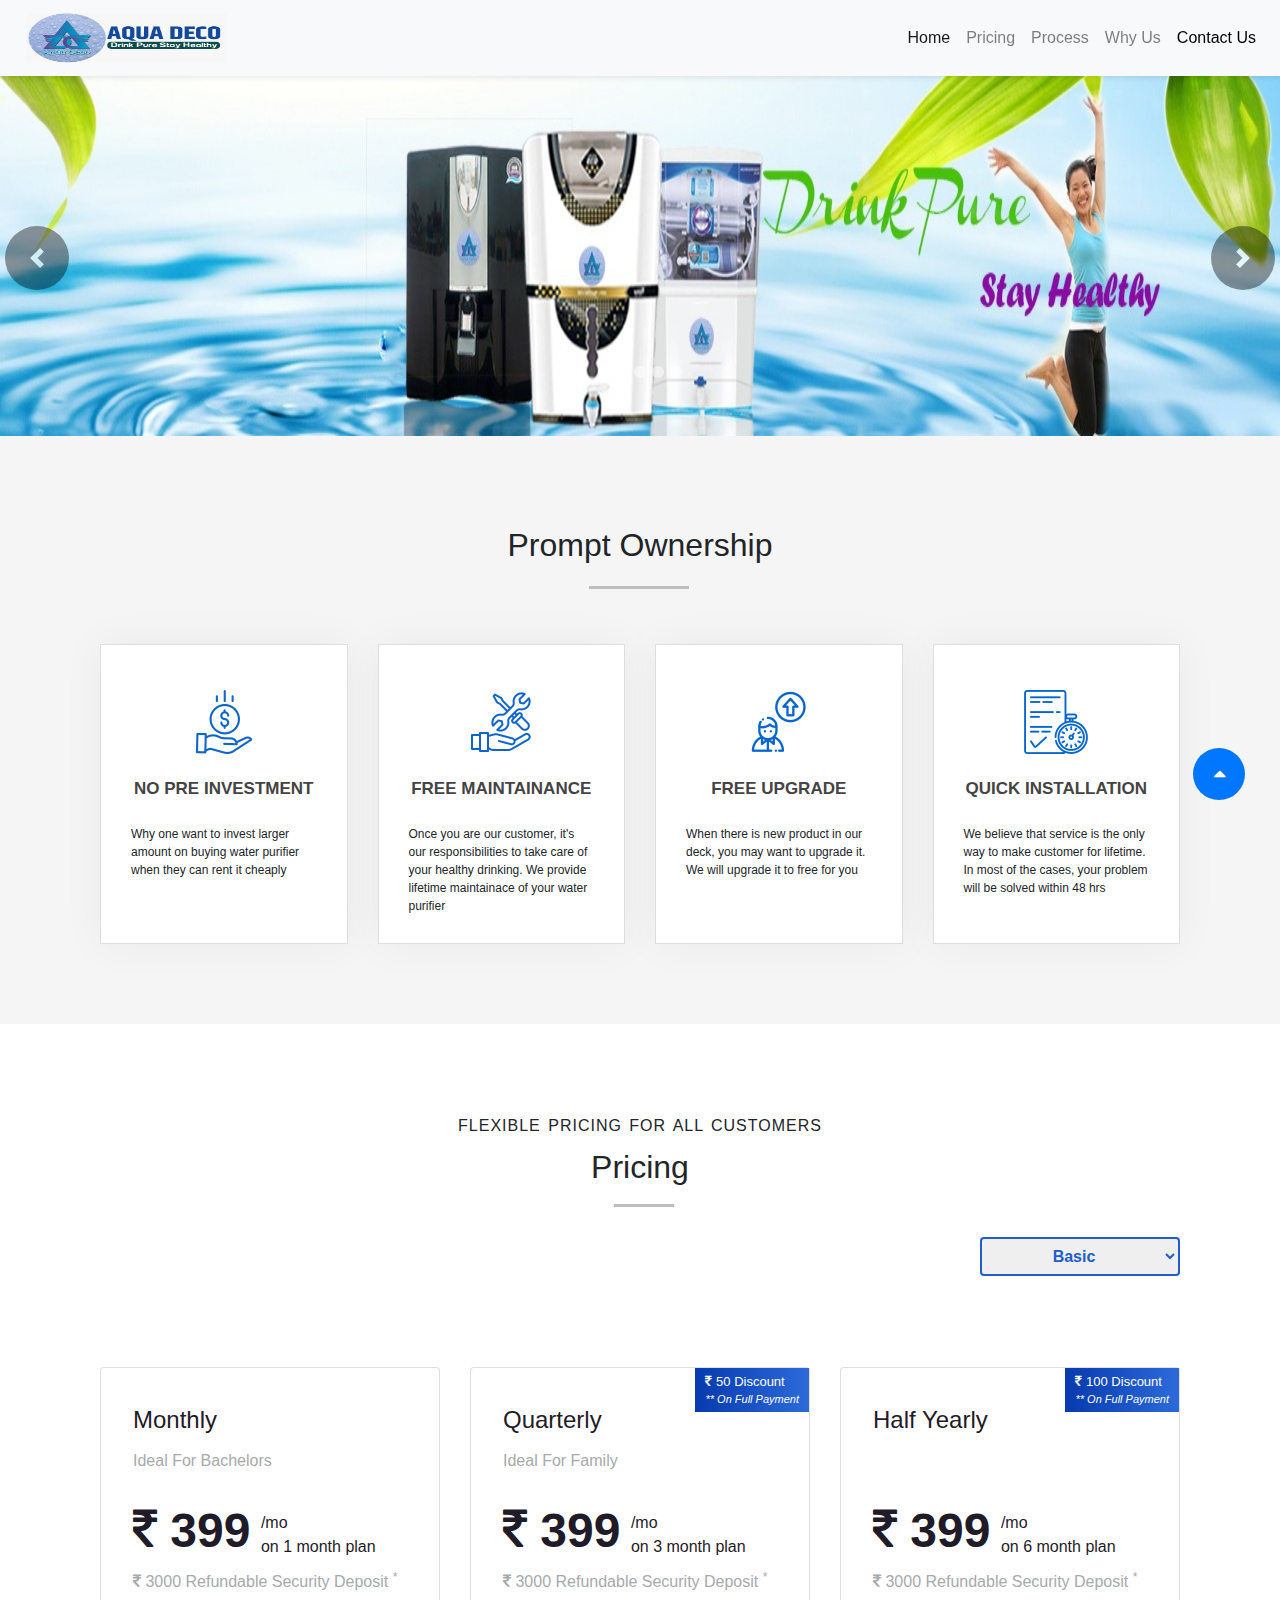
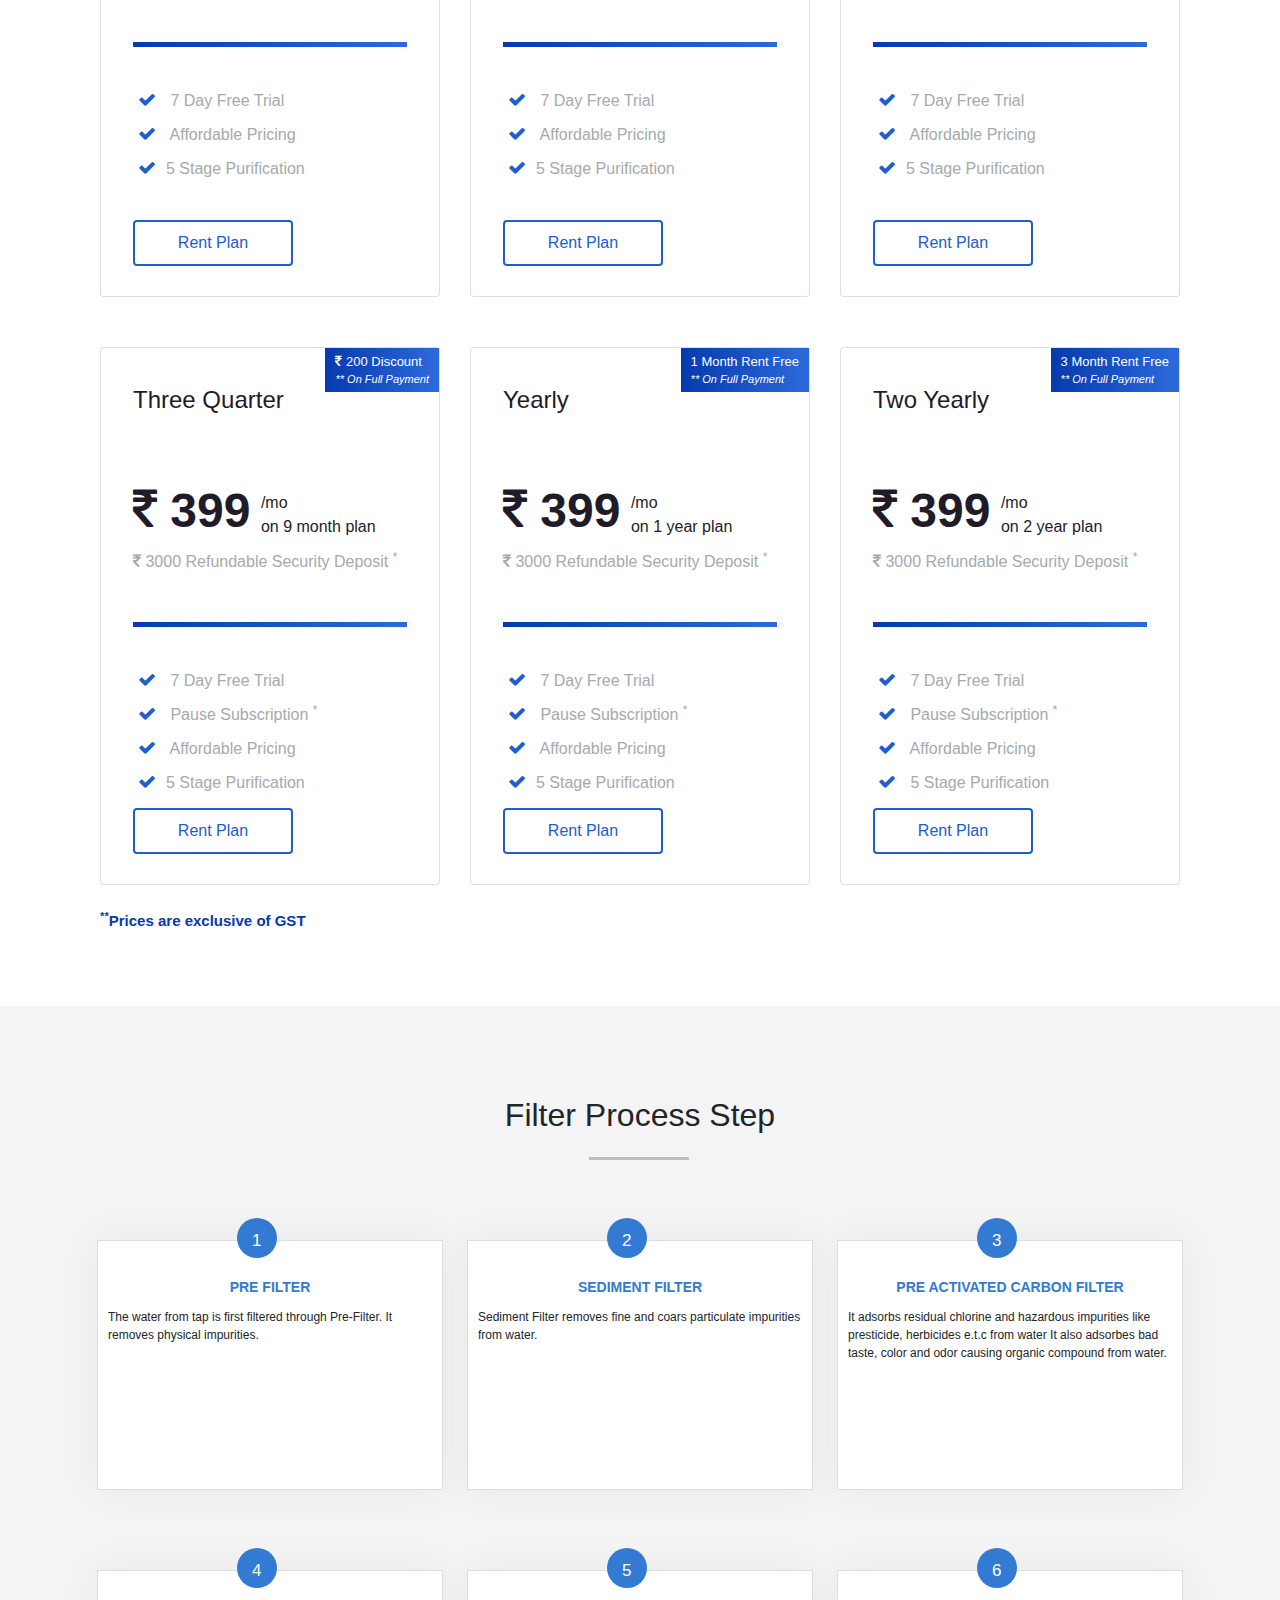
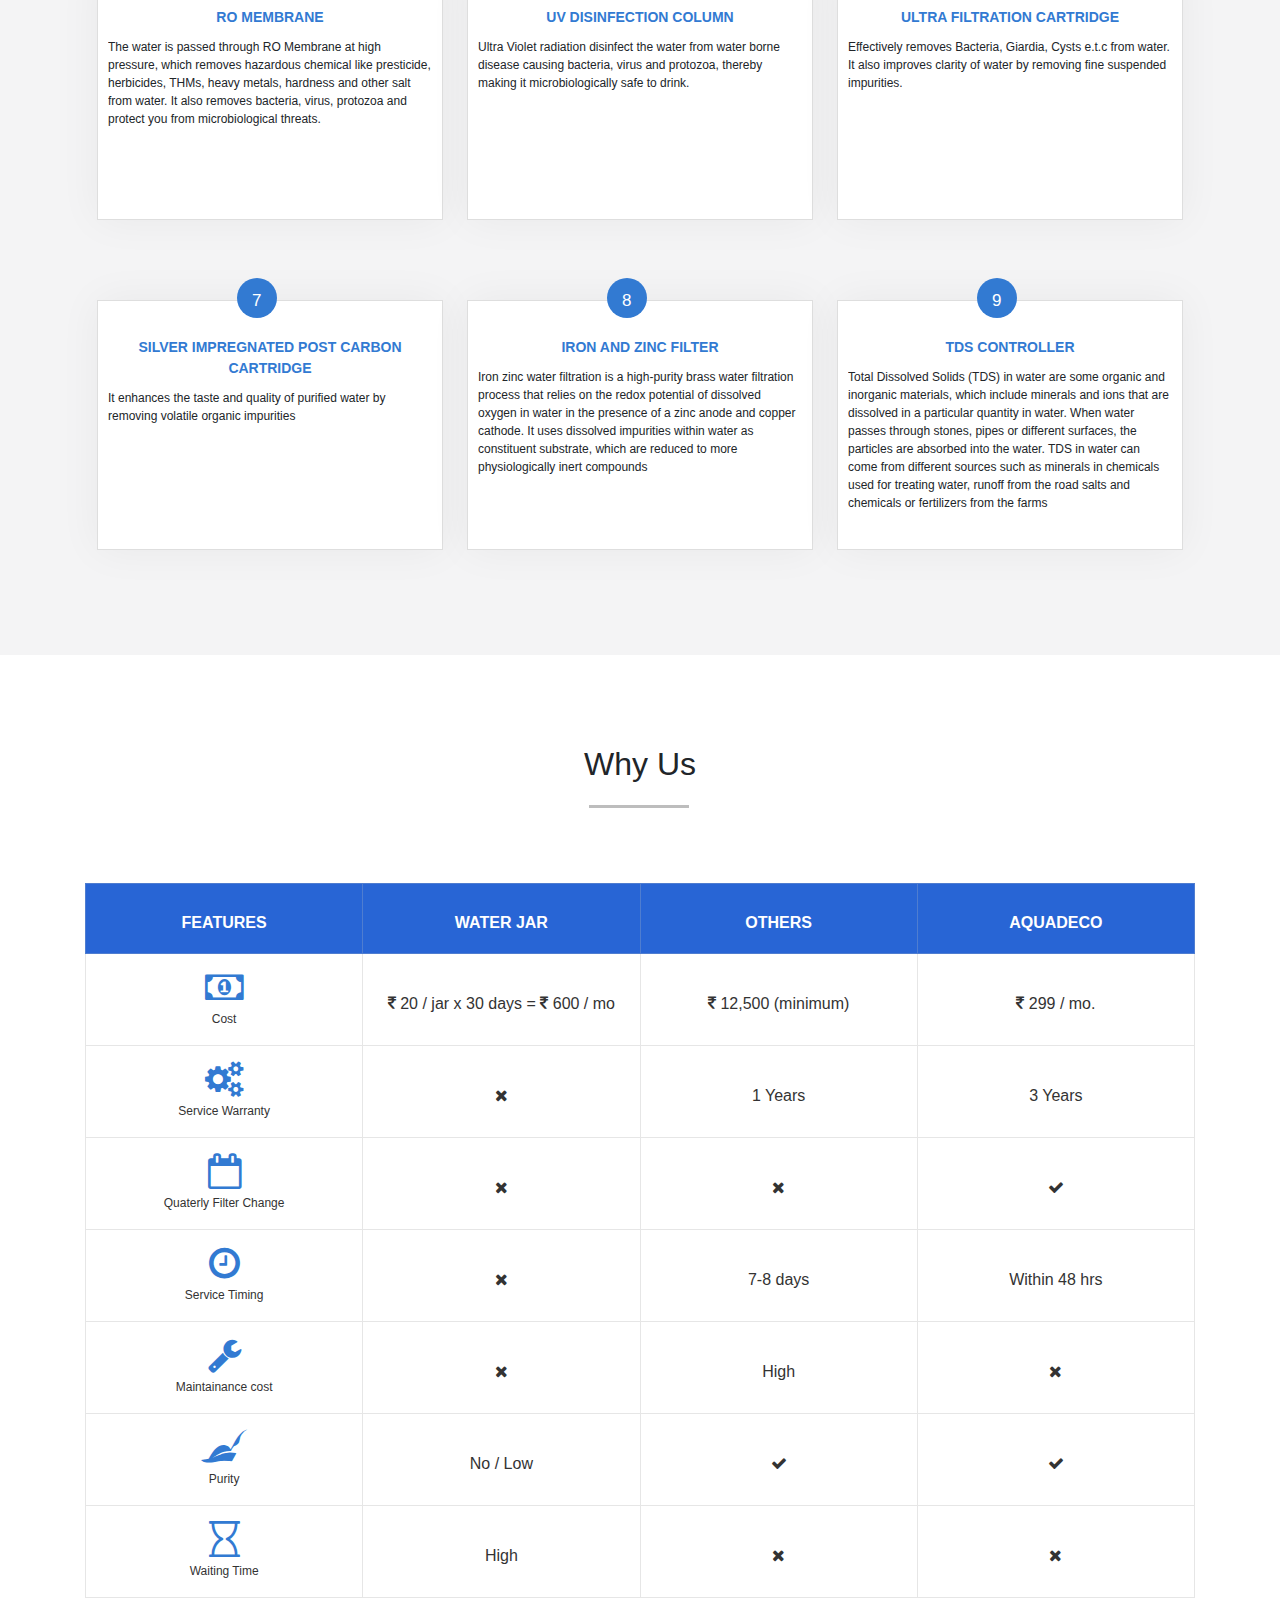
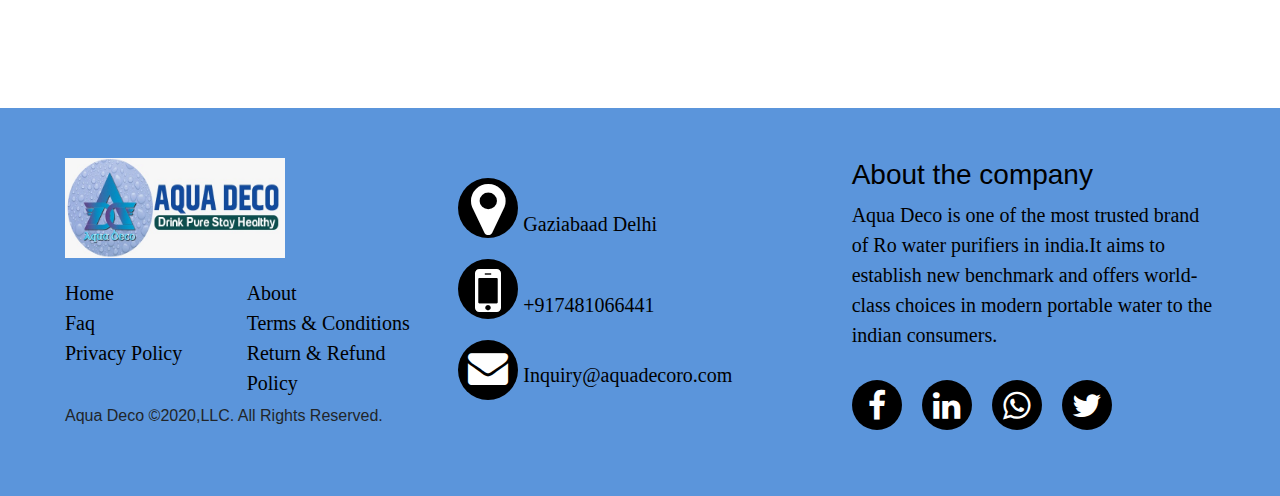
<file: index.html>
<!DOCTYPE html>
<head>
	   <title>Aquadeco</title>
		<meta charset="utf-8">
	    <meta name="viewport" content="width=device-width, initial-scale=1, shrink-to-fit=no">

        <link rel="stylesheet" href="https://stackpath.bootstrapcdn.com/bootstrap/4.4.1/css/bootstrap.min.css" integrity="sha384-Vkoo8x4CGsO3+Hhxv8T/Q5PaXtkKtu6ug5TOeNV6gBiFeWPGFN9MuhOf23Q9Ifjh" crossorigin="anonymous"> 
        <link rel="stylesheet" type="text/css" href="css/basic.css"> 
        <link rel="stylesheet" href= 
         "https://maxcdn.bootstrapcdn.com/bootstrap/4.3.1/css/bootstrap.min.css"> 
	    
	    <link rel="stylesheet" href= 
         "https://maxcdn.bootstrapcdn.com/bootstrap/4.3.1/css/bootstrap.min.css"> 
      
        <script src= 
           "https://ajax.googleapis.com/ajax/libs/jquery/3.3.1/jquery.min.js"> 
        </script> 
      
       <script src= 
          "https://cdnjs.cloudflare.com/ajax/libs/popper.js/1.14.7/umd/popper.min.js"> 
        </script> 
      
       <script src= 
       "https://maxcdn.bootstrapcdn.com/bootstrap/4.3.1/js/bootstrap.min.js"> 
       </script> 
      <link rel="stylesheet" href="https://maxcdn.bootstrapcdn.com/font-awesome/4.4.0/css/font-awesome.min.css">
      <!-- <link href="https://use.fontawesome.com/releases/v5.0.8/css/all.css" rel="stylesheet"> -->
      <link href="https://fonts.googleapis.com/css2?family=Abril+Fatface&display=swap" rel="stylesheet">
      <link href="https://fonts.googleapis.com/css2?family=Josefin+Sans:wght@700&display=swap" rel="stylesheet">
       <style> 
  /* Make the image fully responsive */ 
      .carousel-inner img { 
      width: 100%; 
      height: 100%; 
      } 
      </style> 
	      
</head>
<body>
     <!--  Header    -->  
	 <nav class="navbar navbar-expand-lg navbar-light bg-light header">
    <a class="navbar-brand" href="#"><img src="images/Company.jpg" class="logo-image"></a>
  <button class="navbar-toggler" type="button" data-toggle="collapse" id="breadcrumb" aria-controls="navbarSupportedContent" aria-expanded="false">
    <i class="fa fa-bars" aria-hidden="true" id="iconMenu"></i>
  </button>

  <div class="collapse navbar-collapse" id="navbarSupportedContent" style="justify-content: flex-end;">
    <div class="header-sm-hr" ></div>
    <ul class="navbar-nav">
      <li class="nav-item active">
        <a class="nav-link" href="#section-2">Home <span class="sr-only">(current)</span></a>
      </li>
      <li class="nav-item">
        <a class="nav-link anchor" href="#section-3" >Pricing</a>
      </li>
      <li class="nav-item">
        <a class="nav-link anchor" href="#section-4">Process</a>
      </li>
      <li class="nav-item">
        <a class="nav-link anchor" href="#section-5">Why Us</a>
      </li>
      <li class="nav-item">
        <a class ="nav-link " href="#exampleModal6" data-toggle="modal" data-target="#exampleModal6" style="color:black;text-decoration: none;">Contact Us</a>
      </li>
    </ul>
    <!-- <form class="form-inline my-2 my-lg-0">
      <input class="form-control mr-sm-2" type="search" placeholder="Search" aria-label="Search">
      <button class="btn btn-outline-success my-2 my-sm-0" type="submit">Search</button>
    </form> -->
  </div>
</nav>
     <!-- Section-1 -->
     <center>
     <div id="section-1" class="carousel slide" data-ride="carousel" data-interval="5000"> 
      
    <!-- Indicators  -->
    <ol class="carousel-indicators"> 
        <li id="one" data-target="#Section-1" data-slide-to="0" class="active"></li> 
        <li id="two" data-target="#Section-1" data-slide-to="1"></li> 
        <li id="three" data-target="#Section-1" data-slide-to="2"></li> 
        <li id="four" data-target="#Section-1" data-slide-to="3"></li> 
        <li id="five" data-target="#Section-1" data-slide-to="4"></li>
    </ol> 
        
    <!-- The slideshow  -->
		    <div class="carousel-inner"> 
		        <div class="carousel-item active"> 
		            <img src= "images/Photo1.jpg"
		            alt="Photo1" class="img-responsive Desktop"> 
                <img src= "images/Large1.jpg"
                  alt="Photo1" class="img-responsive mobile"> 
		            <div class="carousel-caption d-md-block">
		            	<!--<h2 id="h1"> Welcome to Aqua Deco</h2>-->
		            	<!--<h5 id ="h3">Coming Soon...</h5>-->
		            </div>
		        </div> 
		          
		        <div class="carousel-item"> 
		            <img src= "images/Photo2.jpg"
		            alt="Photo2" class="img-responsive Desktop"> 
                <img src= "images/Large2.jpg"
                alt="Photo2" class="img-responsive mobile"> 
		            <div class="carousel-caption d-md-block">
		            	<!--<h2 id="h1">Our Promise to Provide</h2>-->
		            	<!--<h5 id="h3"> Lifetime Free Maintainace </h5>-->
		            	<!--<h5 id ="h3">7 Days Free Trial</h5>-->
		            </div>
		        </div> 
		          

		        <div class="carousel-item"> 
		            <img src= "images/Photo3.jpg" 
		            alt="Photo3" class="img-responsive Desktop"> 
                <img src= "images/Large3.jpg" 
                alt="Photo3" class="img-responsive mobile"> 

		            <div class="carousel-caption d-md-block">
		            	<!--<h2 id="h1">Our Highlights</h2>-->
		            	<!--<h5 id="h3"> Free Upgrade</h5>-->
                        <!--<h5 id ="h3">Nine Stages of Purification</h5>-->
		            </div>
		        </div> 
		          
		        <div class="carousel-item"> 
                    <div class="bg-gradient bg-home-grad mobile"></div>
    		            <img src= "images/Photo4.jpg"
    		            alt="Photo4" class="img-responsive Desktop"> 
                    <img src= "images/Large4.jpg" 
                    alt="Photo4" class="img-responsive mobile"> 
		            <div class="carousel-caption d-md-block">
		            	<!-- <h2 id="h1">Our Quality Service</h2>
		            	<h5 id="h3"> 24X7 Service </h5>
		            	<h5 id ="h3">Cancel Your Subscription Anytime</h5> -->
		            </div>
		            
		        </div> 
		        <div class="carousel-item"> 
                    <div class="bg-gradient bg-home-grad mobile"></div>

		            <img src= "images/Photo5.jpg"
		            alt="Photo5" class="img-responsive Desktop"> 
                <img src= "images/Large5.jpg" 
                alt="Photo5" class="img-responsive mobile"> 
		            <div class="carousel-caption d-md-block">
		            	<!--<h2 id="h1">Flexible Pricing</h2>-->
		            	<!--<h5 id="h3"> No Pre Investemnt </h5>-->
		            	<!--<h5 id="h3"> Only 3000 Security Deposit</h5>-->
		            </div>
		        </div> 
		    </div> 
		        
		      <a class="carousel-control-prev carousel-control" href=".slide" data-slide="prev"> 
		        <span id="icon1" class="carousel-control-prev-icon"></span> 
		      </a> 
		      <a class="carousel-control-next carousel-control" href=".slide" data-slide="next"> 
		        <span id="icon2" class="carousel-control-next-icon"></span> 
		      </a> 
		 </div> 
         </center>
	<!-- Section-2  -->
	    <section id="section-2">
        <div class="section section-grey">
            <h2 class="section-title text-dark-gray text-center">Prompt Ownership</h2>
        <div class="container row justify-content-center">
         <div class="col-xl-3 col-lg-3 col-md-6 col-sm-6 col-xs-12 mar-t-30 card-lists text-xs-center">
             <div class="card-main">
                 <div class="card-desc">
                     <img src="images/money.png" alt="No Pre Investment"class="img-card-icon">
                     <h5 class="text-center"> No Pre Investment</h5>
                     <p>Why one want to invest larger amount on buying water purifier when they can rent it cheaply</p>
                 </div>
             </div>
          </div>
            <div class="col-xl-3 col-lg-3 col-md-6 col-sm-6 col-xs-12 mar-t-30 card-lists text-xs-center">
                <div class="card-main">
                    <div class="card-desc">
                        <img src="images/maintenance.png" alt="Lifetime Free Maintainace"class="img-card-icon">
                        <h5 class="text-center">Free Maintainance </h5>
                        <p>Once you are our customer, it's our responsibilities to take care of your healthy drinking. We provide lifetime maintainace of your water purifier </p>
                    </div>
                </div>
            </div>
            <div class="col-xl-3 col-lg-3 col-md-6 col-sm-6 col-xs-12 mar-t-30 card-lists text-xs-center">
                <div class="card-main">
                    <div class="card-desc">
                        <img src="images/upgrade.png" alt="Upgradation Free"class="img-card-icon">
                        <h5 class="text-center"> Free Upgrade</h5>
                        <p>When there is new product in our deck, you may want to upgrade it. We will upgrade it to free for you</p>
                    </div>
                </div>
            </div>
            <div class="col-xl-3 col-lg-3 col-md-6 col-sm-6 col-xs-12 mar-t-30 card-lists text-xs-center">
                <div class="card-main">
                    <div class="card-desc">
                        <img src="images/clock.png" alt="Upgradation Free"class="img-card-icon"/>
                        <h5 class="text-center"> Quick Installation </h5>
                        <p>We believe that service is the only way to make customer for lifetime. In most of the cases, your problem
                        will be solved within 48 hrs</p>
                    </div>
                </div>
            </div>
            <div class="clearfix"></div>
          </div>
          </div>
         </section>

      <!-- Section-3 -->
    <!-- section-4 -->
    <section class="layer4" id="section-3">
		<div class="section">
            <div class="section-subhead text-dark-grey text-center">
                Flexible pricing for all customers
            </div>
            <h2 class="section-title text-dark-gray text-center">Pricing</h2>
            <div class="container no-mar-pad">
              <select class="pull-right" style="margin-right: 15px">
               <option id="choice1"> Basic </option>
               <option id="choice2"> Standard </option>
               <option id="choice3"> Premium </option>
              </select>
          </div>
        </div>
		  <div class="container row justify-content-center" id="pricing">
           <div class="col-sm-6 col-md-6 col-lg-4 col-xl-4  col-xs-12 price-plan">
               <div class="card" style="background-color: white;">
                   <div class="price-title">Monthly</div>
                   <div class="price-text">
                       ideal for bachelors
                   </div>
                   <div class="price-amount">
                       <div class="price-cost">
                           <span><i class="fa fa-inr"
                                    aria-hidden="true"></i></span>
                           <strong>399</strong>
                       </div>
                       <div class="price-billing">
                           /mo <br> on 1 month plan
                       </div>
                       <br>
                       <div class="price-deposit">
                           <i class="fa fa-inr"
                              aria-hidden="true"></i></span> 3000 Refundable Security Deposit <sup>*</sup>
                       </div>
                   </div>
                   <div class="price-decor"></div>
                   <ul class="price-points">
                       <li><i class="fa fa-check" aria-hidden="true"></i> 7 Day Free Trial </li>
                       <li><i class="fa fa-check" aria-hidden="true"></i> Affordable Pricing</li>
                       <li class="stages"><i class="fa fa-check" aria-hidden="true"></i>5 Stage Purification</li>
                   </ul>
                   <div class="price-action">
                       <a href=".price-query-model" data-toggle="modal" data-target=".price-query-model"><button class="btn btn-rent">
                           Rent Plan
                       </button></a>
                       
                   </div>
               </div>
           </div>
              <div class="col-sm-6 col-md-6 col-lg-4 col-xl-4  col-xs-12 price-plan">
              <div class="card">
                  <div class="offer">
                      <i class="fa fa-inr"
                         aria-hidden="true"></i></span> 50 discount
                      <div class="condition">** on full Payment</div>
                  </div>
                  <div class="price-title">Quarterly</div>
                  <div class="price-text">
                      ideal for family
                  </div>
                  <div class="price-amount">
                      <div class="price-cost">
                           <span><i class="fa fa-inr"
                                    aria-hidden="true"></i></span>
                          <strong>399</strong>
                      </div>
                      <div class="price-billing">
                          /mo <br> on 3 month plan
                      </div>
                      <br>
                      <div class="price-deposit">
                          <i class="fa fa-inr"
                             aria-hidden="true"></i></span> 3000 Refundable Security Deposit <sup>*</sup>
                      </div>
                  </div>
                  <div class="price-decor"></div>
                  <ul class="price-points">
                      <li><i class="fa fa-check" aria-hidden="true"></i> 7 Day Free Trial </li>
                      <li><i class="fa fa-check" aria-hidden="true"></i> Affordable Pricing</li>
                      <li class="stages"><i class="fa fa-check" aria-hidden="true"></i>5 Stage Purification</li>
                  </ul>
                  <div class="price-action">
                      <a href=".price-query-model" data-toggle="modal" data-target=".price-query-model"><button class="btn btn-rent">
                           Rent Plan
                       </button></a>
                  </div>
              </div>
          </div>
              <div class="col-sm-6 col-md-6 col-lg-4 col-xl-4  col-xs-12 price-plan">
                  <div class="card">
                      <div class="offer">
                          <i class="fa fa-inr"
                             aria-hidden="true"></i></span> 100 discount
                          <div class="condition">** on full Payment</div>
                      </div>
                      <div class="price-title">Half Yearly</div>
                      <div class="price-text">

                      </div>
                      <div class="price-amount">
                          <div class="price-cost">
                           <span><i class="fa fa-inr"
                                    aria-hidden="true"></i></span>
                              <strong>399</strong>
                          </div>
                          <div class="price-billing">
                              /mo <br> on 6 month plan
                          </div>
                          <br>
                          <div class="price-deposit">
                              <i class="fa fa-inr"
                                 aria-hidden="true"></i></span> 3000 Refundable Security Deposit <sup>*</sup>
                          </div>
                      </div>
                      <div class="price-decor"></div>
                      <ul class="price-points">
                          <li><i class="fa fa-check" aria-hidden="true"></i> 7 Day Free Trial </li>
                          <!-- <li><i class="fa fa-check" aria-hidden="true"></i> Pause Subscription <sup>*</sup></li> -->
                          <li><i class="fa fa-check" aria-hidden="true"></i> Affordable Pricing</li>
                          <li class="stages"><i class="fa fa-check" aria-hidden="true"></i>5 Stage Purification</li>
                      </ul>
                      <div class="price-action">
                       <a  href=".price-query-model" data-toggle="modal" data-target=".price-query-model"><button class="btn btn-rent">
                           Rent Plan
                       </button></a>
                       </div>
                  </div>
              </div>
              <div class="col-sm-6 col-md-6 col-lg-4 col-xl-4  col-xs-12 price-plan">
                  <div class="card">
                      <div class="offer">
                          <i class="fa fa-inr"
                             aria-hidden="true"></i></span> 200 discount
                          <div class="condition">** on full Payment</div>
                      </div>
                      <div class="price-title">Three Quarter</div>
                      <div class="price-text">

                      </div>
                      <div class="price-amount">
                          <div class="price-cost">
                           <span><i class="fa fa-inr"
                                    aria-hidden="true"></i></span>
                              <strong>399</strong>
                          </div>
                          <div class="price-billing">
                              /mo <br> on 9 month plan
                          </div>
                          <br>
                          <div class="price-deposit">
                              <i class="fa fa-inr"
                                 aria-hidden="true"></i></span> 3000 Refundable Security Deposit <sup>*</sup>
                          </div>
                      </div>
                      <div class="price-decor"></div>
                      <ul class="price-points">
                          <li><i class="fa fa-check" aria-hidden="true"></i> 7 Day Free Trial </li>
                          <li><i class="fa fa-check" aria-hidden="true"></i> Pause Subscription <sup>*</sup></li>
                          <li><i class="fa fa-check" aria-hidden="true"></i> Affordable Pricing</li>
                          <li class="stages"><i class="fa fa-check" aria-hidden="true"></i>5 Stage Purification</li>
                      </ul>
                      <div class="price-action">
                          <a  href=".price-query-model" data-toggle="modal" data-target=".price-query-model"><button class="btn btn-rent">
                           Rent Plan
                       </button></a>
                      </div>
                  </div>
              </div>
              <div class="col-sm-6 col-md-6 col-lg-4 col-xl-4  col-xs-12 price-plan">
                  <div class="card">
                      <div class="offer">
                          1 month rent free
                          <div class="condition">** on full Payment</div>
                      </div>
                      <div class="price-title"> Yearly</div>
                      <div class="price-text">

                      </div>
                      <div class="price-amount">
                          <div class="price-cost">
                           <span><i class="fa fa-inr"
                                    aria-hidden="true"></i></span>
                              <strong>399</strong>
                          </div>
                          <div class="price-billing">
                              /mo <br> on 1 year plan
                          </div>
                          <br>
                          <div class="price-deposit">
                              <i class="fa fa-inr"
                                 aria-hidden="true"></i></span> 3000 Refundable Security Deposit <sup>*</sup>
                          </div>
                      </div>
                      <div class="price-decor"></div>
                      <ul class="price-points">
                          <li><i class="fa fa-check" aria-hidden="true"></i> 7 Day Free Trial </li>
                          <li><i class="fa fa-check" aria-hidden="true"></i> Pause Subscription <sup>*</sup></li>
                          <li><i class="fa fa-check" aria-hidden="true"></i> Affordable Pricing</li>
                          <li class="stages"><i class="fa fa-check" aria-hidden="true"></i>5 Stage Purification</li>
                      </ul>
                      <div class="price-action">
                          <a  href=".price-query-model" data-toggle="modal" data-target=".price-query-model"><button class="btn btn-rent">
                           Rent Plan
                       </button></a>
                      </div>
                  </div>
              </div>
              <div class="col-sm-6 col-md-6 col-lg-4 col-xl-4  col-xs-12 price-plan">
                  <div class="card">
                      <div class="offer">
                          3 month rent free
                          <div class="condition">** on full Payment</div>
                      </div>
                      <div class="price-title">Two Yearly</div>
                      <div class="price-text">

                      </div>
                      <div class="price-amount">
                          <div class="price-cost">
                           <span><i class="fa fa-inr"
                                    aria-hidden="true"></i></span>
                              <strong>399</strong>
                          </div>
                          <div class="price-billing">
                              /mo <br> on 2 year plan
                          </div>
                          <br>
                          <div class="price-deposit">
                              <i class="fa fa-inr"
                                 aria-hidden="true"></i></span> 3000 Refundable Security Deposit <sup>*</sup>
                          </div>
                      </div>
                      <div class="price-decor"></div>
                      <ul class="price-points">
                          <li><i class="fa fa-check" aria-hidden="true"></i> 7 Day Free Trial </li>
                          <li><i class="fa fa-check" aria-hidden="true"></i> Pause Subscription <sup>*</sup></li>
                          <li><i class="fa fa-check" aria-hidden="true"></i> Affordable Pricing</li>
                          <li class="stages"><i class="fa fa-check" aria-hidden="true"></i> 5 Stage Purification</li>
                      </ul>
                      <div class="price-action">
                         <a  href=".price-query-model" data-toggle="modal" data-target=".price-query-model"><button class="btn btn-rent">
                           Rent Plan
                       </button></a>
                      </div>
                  </div>
              </div>
              <div class="gst"> <sup>**</sup>Prices are exclusive of GST</div><br>
          </div>
		  </div>

	</section>
        <section id="section-4">
            <div class="section section-grey section-process">
                <h2 class="section-title text-dark-gray text-center">Filter Process Step</h2>
                <div class="container row justify-content-center">
                    <div class="col-sm-6 col-md-4 col-lg-4 col-xl-4  col-xs-12 card-lists text-xs-center">
                        <div class="card-main">
                            <div class="process-step">1</div>
                            <div class="card-desc">
                                <div class="card-desc-title">
                                    Pre Filter
                                </div>
                                <div class="card-desc-text">
                                    The water from tap is first filtered through Pre-Filter. It removes physical impurities.
                                </div>

                            </div>
                        </div>
                    </div>
                    <div class="col-sm-6 col-md-4 col-lg-4 col-xl-4  col-xs-12 card-lists text-xs-center">
                        <div class="card-main">
                            <div class="process-step">2</div>
                            <div class="card-desc">
                                <div class="card-desc-title">
                                    Sediment Filter
                                </div>
                                <div class="card-desc-text">
                                    Sediment Filter removes fine and coars particulate impurities from water.
                                </div>

                            </div>
                        </div>
                    </div>
                    <div class="col-sm-6 col-md-4 col-lg-4 col-xl-4  col-xs-12 card-lists text-xs-center">
                        <div class="card-main">
                            <div class="process-step">3</div>
                            <div class="card-desc">
                                <div class="card-desc-title">
                                    Pre Activated carbon Filter
                                </div>
                                <div class="card-desc-text">
                                    It adsorbs residual chlorine and hazardous impurities like presticide, herbicides e.t.c from water
                                    It also adsorbes bad taste, color and odor causing organic compound from water.
                                </div>
                            </div>
                        </div>
                    </div>
                    <div class="col-sm-6 col-md-4 col-lg-4 col-xl-4  col-xs-12 card-lists text-xs-center">
                        <div class="card-main">
                            <div class="process-step">4</div>
                            <div class="card-desc">
                                <div class="card-desc-title">
                                    RO Membrane
                                </div>
                                <div class="card-desc-text">
                                    The water is passed through RO Membrane at high pressure, which removes hazardous chemical like presticide, herbicides, THMs,
                                    heavy metals, hardness and other salt from water. It also removes bacteria, virus, protozoa and protect you from microbiological threats.
                                </div>

                            </div>
                        </div>
                    </div>
                    <div class="col-sm-6 col-md-4 col-lg-4 col-xl-4  col-xs-12 card-lists text-xs-center">
                        <div class="card-main">
                            <div class="process-step">5</div>
                            <div class="card-desc">
                                <div class="card-desc-title">
                                    UV Disinfection column
                                </div>
                                <div class="card-desc-text">
                                    Ultra Violet radiation disinfect the water from water borne disease causing bacteria, virus and protozoa,
                                    thereby making it microbiologically safe to drink.
                                </div>

                            </div>
                        </div>
                    </div>
                    <div class="col-sm-6 col-md-4 col-lg-4 col-xl-4  col-xs-12 card-lists text-xs-center">
                        <div class="card-main">
                            <div class="process-step">6</div>
                            <div class="card-desc">
                                <div class="card-desc-title">
                                    Ultra Filtration Cartridge
                                </div>
                                <div class="card-desc-text">
                                    Effectively removes Bacteria, Giardia, Cysts e.t.c from water. It also improves clarity of water by removing
                                    fine suspended impurities.
                                </div>

                            </div>
                        </div>
                    </div>
                    <div class="col-sm-6 col-md-4 col-lg-4 col-xl-4  col-xs-12 card-lists text-xs-center">
                        <div class="card-main">
                            <div class="process-step">7</div>
                            <div class="card-desc">
                                <div class="card-desc-title">
                                    Silver Impregnated Post Carbon Cartridge
                                </div>
                                <div class="card-desc-text">
                                    It enhances the taste and quality of purified water by removing volatile organic impurities
                                </div>

                            </div>
                        </div>
                    </div>
                    <div class="col-sm-6 col-md-4 col-lg-4 col-xl-4  col-xs-12 card-lists text-xs-center">
                        <div class="card-main">
                            <div class="process-step">8</div>
                            <div class="card-desc">
                                <div class="card-desc-title">
                                    Iron and Zinc Filter
                                </div>
                                <div class="card-desc-text">
                                    Iron zinc water filtration is a high-purity brass water filtration process that relies on the
                                    redox potential of dissolved oxygen in water in the presence of a zinc anode and copper cathode.
                                    It uses dissolved impurities within water as constituent substrate, which are reduced to more
                                    physiologically inert compounds
                                </div>

                            </div>
                        </div>
                    </div>
                    <div class="col-sm-6 col-md-4 col-lg-4 col-xl-4  col-xs-12 card-lists text-xs-center">
                        <div class="card-main">
                            <div class="process-step">9</div>
                            <div class="card-desc">
                                <div class="card-desc-title">
                                    TDS Controller
                                </div>
                                <div class="card-desc-text">
                                    Total Dissolved Solids (TDS) in water are some organic and inorganic materials, which include
                                    minerals and ions that are dissolved in a particular quantity in water. When water passes through
                                    stones, pipes or different surfaces, the particles are absorbed into the water. TDS in water can
                                    come from different sources such as minerals in chemicals used for treating water, runoff from the
                                    road salts and chemicals or fertilizers from the farms
                                </div>

                            </div>
                        </div>
                    </div>
                </div>
            </div>
        </section>

        <!-- section-5  comaparisons-->
	   <section class="layer5" id="section-5">
           <div class="section">
               <h2 class="section-title text-dark-gray text-center">Why Us</h2>
               <div class="container row justify-content-center">
                   <table class="justify-content-center" style=";">
                       <tr class="text-center even" style="height:70px;">
                           <th class="heading">Features</th>
                           <th class="heading">Water Jar</th>
                           <th class="heading">Others</th>
                           <th class="heading">AquaDeco</th>
                       <tr class="text-center even">
                           <td class="colhead"> <i class="fa fa-money fa-3x" aria-hidden="true" style="padding:5px; color: #327ad2"></i><p>Cost</p></td>
                           <td class="odd"><i class="fa fa-inr"
                                              aria-hidden="true"></i> 20 / jar x 30 days = <i class="fa fa-inr"aria-hidden="true"></i> 600 / mo</td>
                           <td class="even"> <i class="fa fa-inr"
                                                aria-hidden="true"></i> 12,500 (minimum) </td>
                           <td class="odd"> <i class="fa fa-inr"aria-hidden="true"></i> 299 / mo.</td>
                       </tr>
                       <tr class="text-center" style="">
                           <td class="colhead"><i class="fa fa-cogs fa-3x"aria-hidden="true" style="padding:5px; color: #327ad2"></i> <p>Service Warranty</p> </td>
                           <td class="even"><i class="fa fa-times icontableyes" aria-hidden="true"></i></td>
                           <td class="even"> 1 Years</td>
                           <td class="odd"> 3 Years</td>
                       </tr>
                       <tr class="text-center" style="">
                           <td class="colhead"><i class="fa fa-calendar-o fa-3x" aria-hidden="true" style="padding:5px; color: #327ad2"></i><p>Quaterly Filter Change</p> </td>
                           <td class="even"><i class="fa fa-times icontableyes" aria-hidden="true"></i></td>
                           <td class="even"><i class="fa fa-times icontableyes" aria-hidden="true"></i></td>
                           <td class="odd"> <i class="fa fa-check icontableyes" aria-hidden="true"></i></td>
                       </tr>
                       <tr class="text-center odd" style="">
                           <td class="colhead"><i class="fa fa-clock-o fa-3x" aria-hidden="true" style="padding:5px; color: #327ad2"></i><p> Service Timing</p> </td>
                           <td class="even"><i class="fa fa-times icontableyes" aria-hidden="true"></i></td>
                           <td class="even"> 7-8 days</td>
                           <td class="odd"> Within 48 hrs</td>
                       </tr>
                       <tr class="text-center even" style="">
                           <td class="colhead"><i class="fa fa-wrench fa-3x" aria-hidden="true" style="padding:5px; color: #327ad2"></i><p> Maintainance cost</p> </td>
                           <td class="even"><i class="fa fa-times icontableyes" aria-hidden="true"></i></td>
                           <td class="even"> High</td>
                           <td class="even"><i class="fa fa-times icontableyes" aria-hidden="true"></i></td>
                       </tr>
                       <tr class="text-center odd" style="">
                           <td class="colhead"><i class="fa fa-pied-piper fa-3x"aria-hidden="true" style="padding:5px; color: #327ad2"></i><p> Purity</p> </td>
                           <td class="odd"> No / Low</td>
                           <td class="odd"> <i class="fa fa-check icontableyes" aria-hidden="true"></i></td>
                           <td class="odd"> <i class="fa fa-check icontableyes" aria-hidden="true"></i></td>
                       </tr>
                       <tr class="text-center even" style="">
                           <td class="colhead"><i class="fa fa-hourglass-o fa-3x"aria-hidden="true" style="padding:5px; color: #327ad2"></i><p> Waiting Time</p> </td>
                           <td class="odd"> High</td>
                           <td class="even"><i class="fa fa-times icontableyes" aria-hidden="true"></i></td>
                           <td class="even"><i class="fa fa-times icontableyes" aria-hidden="true"></i></td>
                       </tr>
                   </table>
                   <!-- <div class="tableparts">
                   <img class="img-responsive table1 text-center" src = "table.jpg" >
                   <img class="img-responsive table2 text-center" src = "part3.jpg" >
                   </div> -->
                   <!-- <h1 class="text-center"  style="padding: 30px 0px;"> Comparision table</h1>
                  <div class="row text-center">
                      <div class="column justify-content-center" style="background-color: #aaa;">
                          <h4> Water Jar</h4>
                          <p> 600/month</p>
                      </div>
                      <div class="column justify-content-center" style="background-color: #bbb;">
                          <h4>Other Brand</h4>
                          <p> 12,500 one time payment</p>
                      </div>
                      <div class="column justify-content-center" style="background-color: #ccc;">
                          <h4> Aqua Deco</h4>
                          <p> 299/month</p>
                      </div>
                  </div> -->

               </div>
           </div>
       </section>
	   <!-- section-6  -->
       <footer class="layer6">
       	<div class="container-fluid">
       	 <div class="row">
          <div class="col col1 col-xs-12 col-sm-12 col-med-6 col-lg-4 col-xl-4
       	  ">
       	 	<div class="image"> 
       	 		<img src="images/Company.jpg">
       	 	</div>
       	 	<ul class="flexpart1">
       	 	 <li> 
                <a href="#">Home</a>
             </li>
       	 	    <li> 
                <a href="#exampleModal1" data-toggle="modal" data-target="#exampleModal1">About</a>
               </li>
               
       	 	 <li> 
                <a href="#exampleModal2" data-toggle="modal" data-target="#exampleModal2">Faq</a>
            </li>
             
       	 	   <li>   
                <a href="#exampleModal3" data-toggle="modal" data-target="#exampleModal3">Terms & Conditions</a>
              </li>
                
               <!-- </ul>
               <ul class="flexpart1 row2"> -->
       	 	   <li> 
                <a href="#exampleModal4" data-toggle="modal" data-target="#exampleModal4" class="shadow-none">Privacy Policy</a>
              </li>
               
               <li> 
                <a href="#exampleModal5" data-toggle="modal" data-target="#exampleModal5" class="shadow-none">Return & Refund Policy</a>
               </li>
                
       	 	 </ul>
       	 	<div class="rights">
             Aqua Deco ©2020,LLC. All Rights Reserved.
       	    </div>
       	  </div>
       	 <div class="col col2 col-xs-12 col-sm-12 col-med-6 col-lg-4 col-xl-4
       	 "> 
           <ul class="flexpart2">
           	<li class="Address">
           	<p><i class="fa fa-map-marker fa-3x icon" 
           aria-hidden="true"></i>
                 Gaziabaad Delhi</p>
           	</li>
           	<li class="Address">
           	<p><i class="fa fa-mobile fa-3x icon" 
              aria-hidden="true"></i>
               +917481066441</p>
           	</li>
           	<li class="Address">
           	 <p> <i class="fa fa-envelope fa-2x"aria-hidden="true"></i>
               Inquiry@aquadecoro.com
             </p>
           	</li>
           </ul>
       	 </div>
       	 <div class="col col3 col-xs-12 col-sm-12 col-med-6 col-lg-4 col-xl-4
       	  "> 
       	  <h3 class="Lasttitle">About the company</h3>
       	  <p style="font-family: serif; margin-bottom: 30px;"> Aqua Deco is one of the most trusted brand of Ro water purifiers in india.It aims to establish new benchmark and offers world-class choices in modern portable water 
       	  to the indian consumers.
       	  </p>
       	  <ul class="flexpart3">
          <li class="icon1"><a href="https://www.facebook.com/aquadecoro/"><i class="fa fa-facebook-f fa-2x"></i></a></li>
          <li class="icon1"><a href="#"><i class="fa fa-linkedin fa-2x"></i></a></li>
          <li class="icon1"><a href="#"><i class="fa fa-whatsapp fa-2x"></i></a></li>
          <li class="icon1"><a href="https://www.twitter.com/decoaqua"><i class="fa fa-twitter fa-2x"></i></a></li>
        </ul>
       	</div> 
       </div>
       	</div>
       </footer>

        <div class="modal fade exampleModal1" id="exampleModal1" tabindex="-1" 
                role="dialog" aria-labelledby="exampleModal1" aria-hidden="true" style = "z-index: 99999; position: fixed;">
                <div class="modal-dialog" role="document"> 
                <div class="modal-content"> 
                <div class="modal-header">  
                <h4 class="modal-title" style="color:#327ad2;"> AQUA DECO </h4>   
                <!-- <button type="button" class="close" data-dismiss="modal"> 
                    <span aria-hidden="true">&times;</span>
                </button> -->
                <h4 class="modal-title" style="color:#327ad2;"> About </h4>  
                </div> 
                <div class="modal-body">
                <ul>
                <li><p> Aqua deco mineral ro water purifier is a smart service backed by superior engineering of Aqua deco products.</p></li>
                <li><p>Aqua deco is one of the most trusted brands of RO water purifiers in India. The aim is to establish new benchmarks in water purification and offer world-class choices in modern potable water systems to the Indian consumer.</p></li>

                <li><p>Our state-of-the-art manufacturing unit where we research, develop and refine water purification solutions. We maintain the highest standards of quality and hygiene to avoid any contamination. Each product is manufactured and assembled in a sterile environment and tested thoroughly at our quality control lab.</p></li>

                <li><p>With Aqua deco, customers not only get a robust mechanism for maintaining machine health information but also a prompt service support that enables a hassle-free experience.</p></li>

                <li><p>With the legacy of trust and excellence, we are working towards changing the face of the Indian water purifier industry.</p></li>
                </div>
                <div class="modal-footer">
                <button type="button" class="btn btn-primary" data-dismiss="modal"> Close</button>
                </div>
                </div>
                </div>
                </div>




<div class="modal fade exampleModal2" id="exampleModal2" tabindex="-1" 
                role="dialog" aria-labelledby="exampleModal2" aria-hidden="true" style = "z-index: 99999; position: fixed;">
                <div class="modal-dialog" role="document"> 
                <div class="modal-content"> 
                <div class="modal-header">  
                <h4 class="modal-title" style="color:#327ad2;"> AQUA DECO </h4>   
                <!-- <button type="button" class="close" data-dismiss="modal"> 
                    <span aria-hidden="true">&times;</span>
                </button> -->
                <h4 class="modal-title" style="color:#327ad2;"> Faq </h4>  
                </div> 
                <div class="modal-body">
                    <p>
                        1. what are the plans of package you have?<br>
                        Ans: We ensure that our consumers will pay only for what they drink,hence our plans are designed keeping hassle free for our users in mind. To know what package suits you needs,click here. 
                    </p>
                    <p>
                        2. What benefits we have, if will purchase your plan?<br><br>
                        Ans: Aqua deco offers you a smart deal, where you will have to only pay 299. Added benefits of 9 stage water purification with ZERO investment, ZERO maintenance, ZERO installation cost. 
                    </p>
                    <p> 
                        3. How will you bill me?<br><br>
                        Ans: With Aqua deco, we offer you prepaid services, so you can avoid the hassles of billing process. 
                    </p>
                    <p> 
                        4. What kind of water purifier will you provide?<br><br>
                        Ans: We offer you a 9 stage water purification technology with Aqua deco which is advantage with an RO + UV + UF + Taste Enhancer + Tds controller . Our product is backed by best technologies, where customers not only get a robust mechanism for maintaining machine health information but also a prompt service support that enables a hassle-free experience and no follow up calls. To read more on the 9 stage water purifiction process click here.
                    </p>
                    <p> 
                        5. Who will manage maintenance? And other issues?<br><br>
                        Ans: Aqua deco will manage all service and product related issues.
                    </p>
                    <p> 
                        6. Are there any hidden charges, like deposit, installation cost, service cost etc.?<br><br>
                        Ans: There are no hidden charges. With Aqua deco you get the assurance of pure RO water with ZERO investment, ZERO maintenance, ZERO Installation. Our subscription plans are exclusive of all taxes.
                    </p>
                    <p> 
                        7. What if I have a problem with the purifier?<br><br>
                        Ans: You can contact our customer care executive on 07481066441 or you can write to us on care@...................com For your convenience, you can also reach us through Social media on our Twitter or Facebook pages.
                    </p>
                    <p>
                        8. Are taxes included in the pricing?<br><br>
                        Ans: No, we have no hidden costs Bt Our prices exclusive all additional taxes.
                    </p>
                    <p>
                        9. How much time it will take for installation?<br><br>
                        Ans: Installation shall be done within 48 hours (*T&C apply).
                    </p>
                    <p> 
                        10. Whom we need to contact if any problem happen?<br><br>
                        Ans: You can contact our customer care executive on 07481066441 or you can write to us on care@...................com For your convenience, you can also reach us through Social media on our Twitter or Facebook pages.
                    </p>
                    <p> 
                        11. Do I need to pay every month?<br><br>
                        Ans: Yes, if you have subscribed for 1 month plan. You can also opt for 12 months or 24  months subscription to avoid monthly recharges.
                    </p>

                </div>
                <div class="modal-footer">
                <button type="button" class="btn btn-primary" data-dismiss="modal"> Close</button>
                </div>
                </div>
                </div>
                </div>






<div class="modal fade exampleModal3" id="exampleModal3" tabindex="-1" 
                role="dialog" aria-labelledby="exampleModal3" aria-hidden="true" style = "z-index: 99999; position: fixed;">
                <div class="modal-dialog" role="document"> 
                <div class="modal-content"> 
                <div class="modal-header">  
                <h4 class="modal-title" style="color:#327ad2;"> AQUA DECO </h4>   
                <!-- <button type="button" class="close" data-dismiss="modal"> 
                    <span aria-hidden="true">&times;</span>
                </button> -->
                <h4 class="modal-title" style="color:#327ad2;"> Terms & Conditions </h4>  
                </div> 
                <div class="modal-body">
                    <p>*Lockin Period – Plan decided will be considered as lockin period.</p>
                    <p>*Shuffling of plan is allowed within loc-in period.</p>
                    <p>*If shifting of machine is required with in lock-in tenure, 
                    it will be free of cost.</p>
                    <p>*The subscription will be transferred only after the consent 
                    of the new subscriber.</p>
                    <p>In case the subscriber is leaving the property, subscriber must intimate the company and must provide the details of the new subscriber otherwise the subscriber will be held responsible for any kind of loss of the machine or damage to the machine.</p>
                    <p>Mandatory to mention the Name of the person to whome the security will be refunded to</p>
                    <ul>
                    <li><p>Self attested ID is required.</p></li>
                    <li><p>Address proof is required.</p></li>
                    <li><p><strong>For Student</strong> – Permanent Address & Student card is required.</p></li>
                  </ul>
                    <p>Machine/RO/Water Purifier will be delivered only after required documents are  uploaded on the site.</p>
                    <p>Designs/Models of RO & Water Purifier displayed on the site are just for reference purposes. Actual model may differ & is subject to availability.</p>
                    <p>The product may not be new but will be in proper working condition (as good as new).</p>
                    <p>Physical damage due to mishandling or negligence will be paid by the subscriber as per actual basis.</p><p>Manufacturing defect or internal defect will be borne by company.</p>
                </div>
                <div class="modal-footer">
                <button type="button" class="btn btn-primary" data-dismiss="modal"> Close</button>
                </div>
                </div>
                </div>
                </div>






<div class="modal fade exampleModal4" id="exampleModal4" tabindex="-1" 
                role="dialog" aria-labelledby="exampleModal4" aria-hidden="true"   style = "z-index: 99999; position: fixed;">
                <div class="modal-dialog" role="document"> 
                <div class="modal-content"> 
                <div class="modal-header">  
                <h4 class="modal-title text-center" style="color:#327ad2;"> AQUA DECO </h4>   
                <!-- <button type="button" class="close" data-dismiss="modal"> 
                    <span aria-hidden="true">&times;</span>
                </button -->
                <h4 class="modal-title" style="color:#327ad2;">Return & Refund Policy </h4>  
                </div> 
                <div class="modal-body">
                    <p>1. What is your return policy?<br><br>
                    Ans: We offer return/replacement of Products ordered on Aqua deco within 3 days .
                    </p>
                    <p>2. What is the refund policy for the returned item?<br><br>
                    Ans: If you have paid for the order using bank account/credit card/debit card, then the refunded amount gets credited to your bank/credit card account within 7 business days from the date of by Aqua Deco , after the products clear the Q.C process.
                    </p>
                    <p>
                    <strong>Note: </strong><i>Please note that in case of any refund to your bank account you shall need to comply with the Company’s Policy in this regard which shall be a conclusive undertaking at your end in all aspects. Please further note that you shall be completely responsible for providing correct bank details and the company shall not be responsible incase wrong information has been provided to it.</i>
                    </p>
                    <p>3. How do I end my subscription?<br><br>
                    Ans: You can contact our customer care executive on 07481066441,
                         Working Hours : 10AM-7PM, Tuesday - Sunday
                         or you can write to us on care@Aquadecoro.com.
                         You will get a refund once your order is picked up & checked for quality subject to applicable exceptions.
                    </p>
                </div>
                <div class="modal-footer">
                <button type="button" class="btn btn-primary" data-dismiss="modal"> Close</button>
                </div>
                </div>
                </div>
                </div>







 <div class="modal fade exampleModal5" id="exampleModal5" tabindex="-1" 
                role="dialog" aria-labelledby="exampleModal5" aria-hidden="true" style = "z-index: 99999; position: fixed;">
                <div class="modal-dialog" role="document"> 
                <div class="modal-content"> 
                <div class="modal-header">  
                <h4 class="modal-title" style="color:#327ad2;"> AQUA DECO </h4>   
                <!-- <button type="button" class="close" data-dismiss="modal"> 
                    <span aria-hidden="true">&times;</span>
                </button> -->
                <h4 class="modal-title" style="color:#327ad2;"> Privacy Policy </h4>  
                </div> 
                <div class="modal-body">
                    <p>
                        <strong>About AQUA DECO</strong><br>
                        This website has been set up to act as an electronic marketplace and an intermediary that provides an electronic venue for sale of goods and services(“Products”) by third party vendors to the end customers. Aqua Deco mineral ro water purifier may from time to time, also sell products to end customers as a vendor on this website. The terms “We” / “Us” / “Our” used in this policy refer to Aqua Deco and the terms “You”/ “Your”/ “Yourself” in this policy refers to the users of the aqua deco “visitors & customers” i.e.<br>
                        <ol>
                        <li><p>Third party Vendors of Products on the Website.</p></li>
                        <li><p>Buyers of Products on the Website</p></li>
                        <li><p>All persons who visit or access this Website, or avail any of its functionalities or use any data or information available on the Website in any manner.</p></li>
                        </ol>
                    </p>
                    <p>
                        <strong>Important Terms</strong>
                        <p style="font-size: 20px;"><i>(Please read the terms of this Privacy Policy carefully.)</i></p>
                        <ul> 
                        <li><p>This privacy policy, along with the “Terms of Use” constitute an “electronic record” in the form of an “electronic contract” as defined under the Information Technology Act, 2000 between Aqua Deco and the user of this website.</p></li>
                        <li><p>This privacy policy does not require any physical, electronic or digital signature.</p></li>

                        <li><p>This privacy policy forms an integral part of the “Terms of Use” of the website. If you do not agree with the terms of this privacy policy, please do not use this website.</p></li>
                        <li>
                            <p>By visiting this website you will</p>
                            <ol>
                             <li><p>Unconditionally accept, and agree to be bound by the “Terms of Use” of the website, read with this privacy policy.</p>
                             </li>
                             <li> 
                              <p>Expressly consent to the collection, receipt, possession, storage, usage, dealing, handling or transfer of Your personal information by Aqua Deco in accordance with the terms of this privacy policy.</p>
                             </li>
                            </ol>
                        </li>
                       <li>
                        <p>The privacy policy can undergo a change at any time at the discretion of Aqua Deco. Therefore, it is suggested that You regularly check the website to be apprised of the latest changes made to the privacy policy.</p>
                       </li>
                   </ul>
                 </p>
                </div>
                <div class="modal-footer">
                <button type="button" class="btn btn-primary" data-dismiss="modal"> Close</button>
                </div>
                </div>
                </div>
                </div>



 <div class="modal fade exampleModal6" id="exampleModal6" tabindex="-1" 
              role="dialog" aria-labelledby="exampleModal6" aria-hidden="true" style = "z-index: 99999; position: fixed;">
              <div class="modal-dialog" role="document"> 
              <div class="modal-content"> 
              <div class="modal-body">
                <h2 class="text-center" style="padding:20px 0px 20px 0px; margin:-17px -17px 17px -17px; background:#327ad2; font-family:Lato; color: white;"> Contact Us <button type="button" class="close" data-dismiss="modal" aria-label="Close"><span aria-hidden="true" style=" padding-right: 20px;">&times;</span>
               </button></h2>
              <div method="post" role="form" class="php-email-form">
                  <div class="form-row">
                    <div class="col-md-6 form-group ">
                      <input type="text" autofocus name="first_name" class="form-control entry" id="first_name" placeholder="Enter your first name" minlength="2" data-msg="Please enter a valid first_name" oninvalid="setCustomValidity(' ')" required  />
                      <div class="validate"></div>
                    </div>
                    <div class="col-md-6 form-group ">
                      <input type="text" class="form-control entry" name="last_name" id="last_name" placeholder="Enter your last Name" minlength="2" data-msg="Please enter a valid last_name" oninvalid="setCustomValidity(' ')"required />
                      <div class="validate"></div>
                    </div>
                  </div>
                  <div class="form-row">
                    <div class="col-md-12 form-group ">
                      <input type="email" class="form-control entry" name="email" id="email" placeholder="Enter your email-id" minlength="1" data-msg="Please enter a valid email" oninvalid="setCustomValidity(' ')" required pattern="[a-zA-Z0-9]*@gmail.com" />
                    <div class="validate"></div>
                  </div>
                  </div>
                  <div class="form-row">
                    <div class="col-2 col-md-2 form-group">
                      <input type="text" class="form-control entry" name="country_code" id="country_code" placeholder="Enter your country code" value = "+91" minLength="2" oninvalid="setCustomValidity(' ')" required / >
                      <div class="validate"></div>
                    </div>
                    <div class="col-10 col-md-10 form-group">
                      <input type="tel" class="form-control entry" name="phone_no" id="phone" placeholder="Enter your Phone number" minlength="10" maxlength="10" data-msg="Please enter a valid Phone number" oninvalid="setCustomValidity(' ')" required />
                      <div class="validate"></div>
                    </div>
                  </div>
                  <div class="mb-3">
                    <div class="loading">Loading</div>
                    <div class="error-message"></div>
                    <div class="sent-message">Your Project has been Added. Thank you!</div>
                  </div>
                  <div class="text-center">
                    <button type="submit" id="submitit">Send</button>
                  </div>
                </div>
              </div>
              </div>
              </div>
              </div> 
 <div class="modal fade price-query-model" id="exampleModal7" tabindex="-1" 
              role="dialog" aria-labelledby="price-query-model" aria-hidden="true"  style = "z-index: 99999; position: fixed;">
              <div class="modal-dialog" role="document"> 
              <div class="modal-content"> 
              <div class="modal-body">
                <h2 class="text-center" id = "pricetag" style="padding:20px 0px 20px 0px; margin:-17px -17px 17px -17px; background:#327ad2; font-family:Lato; color: white;"> Rent Plan</h2>
              <div method="post" role="form" class="php-email-form">
                  <div class="form-row">
                    <div class="col-md-6 form-group ">
                      <input type="text" autofocus name="first_name" class="form-control filterprice" id="first_name" placeholder="Enter your first name" minlength="2" data-msg="Please enter a valid first_name" oninvalid="setCustomValidity(' ')" required  />
                      <div class="validateprice"></div>
                    </div>
                    <div class="col-md-6 form-group ">
                      <input type="text" class="form-control filterprice" name="last_name" id="last_name" placeholder="Enter your last Name" minlength="2" data-msg="Please enter a valid last_name" oninvalid="setCustomValidity(' ')"required />
                      <div class="validateprice"></div>
                    </div>
                  </div>
                  <div class="form-row">
                    <div class="col-md-12 form-group ">
                      <input type="email" class="form-control filterprice" name="email" id="email" placeholder="Enter your email-id" minlength="1" data-msg="Please enter a valid email" oninvalid="setCustomValidity(' ')" required pattern="[a-zA-Z0-9]*@gmail.com" />
                    <div class="validateprice"></div>
                  </div>
                  </div>
                  <div class="form-row">
                    <div class="col-2 col-md-2 form-group">
                      <input type="text" class="form-control filterprice" name="country_code" id="country_code" placeholder="Enter your country code" value = "+91" minLength="2" oninvalid="setCustomValidity(' ')" required / >
                      <div class="validateprice"></div>
                    </div>
                    <div class="col-10 col-md-10 form-group">
                      <input type="tel" class="form-control filterprice" name="phone_no" id="phone" placeholder="Enter your Phone number" minlength="10" maxlength="10" data-msg="Please enter a valid Phone number" oninvalid="setCustomValidity(' ')" required />
                      <div class="validateprice"></div>
                    </div>
                  </div>
                  <div class="mb-3">
                    <div class="loading">Loading</div>
                    <div class="error-message"></div>
                    <div class="sent-message">Your Project has been Added. Thank you!</div>
                  </div>
                  <div class="text-center">
                    <button type="submit" id="dosubmit" >Send</button>
                  </div>
                </div>
              </div>
              </div>
              </div>
              </div> 
<!-- scroll-top-button -->
   <div onclick="topFunction()" id="myBtn" >
     <a href="#section-1"> <i class="fa fa-caret-up" style="font-size:20px; margin-top: -20px; color:white;"></i></a>
    </div>
  

      <script>
      if ( window.history.replaceState) {
         window.history.replaceState( null, null, window.location.href );
          }
      </script> 
     <script type="text/javascript" src="js/drift_init.js"></script>
     <script type="text/javascript" src="js/modal.js"></script>
</body>
</html>
</file>
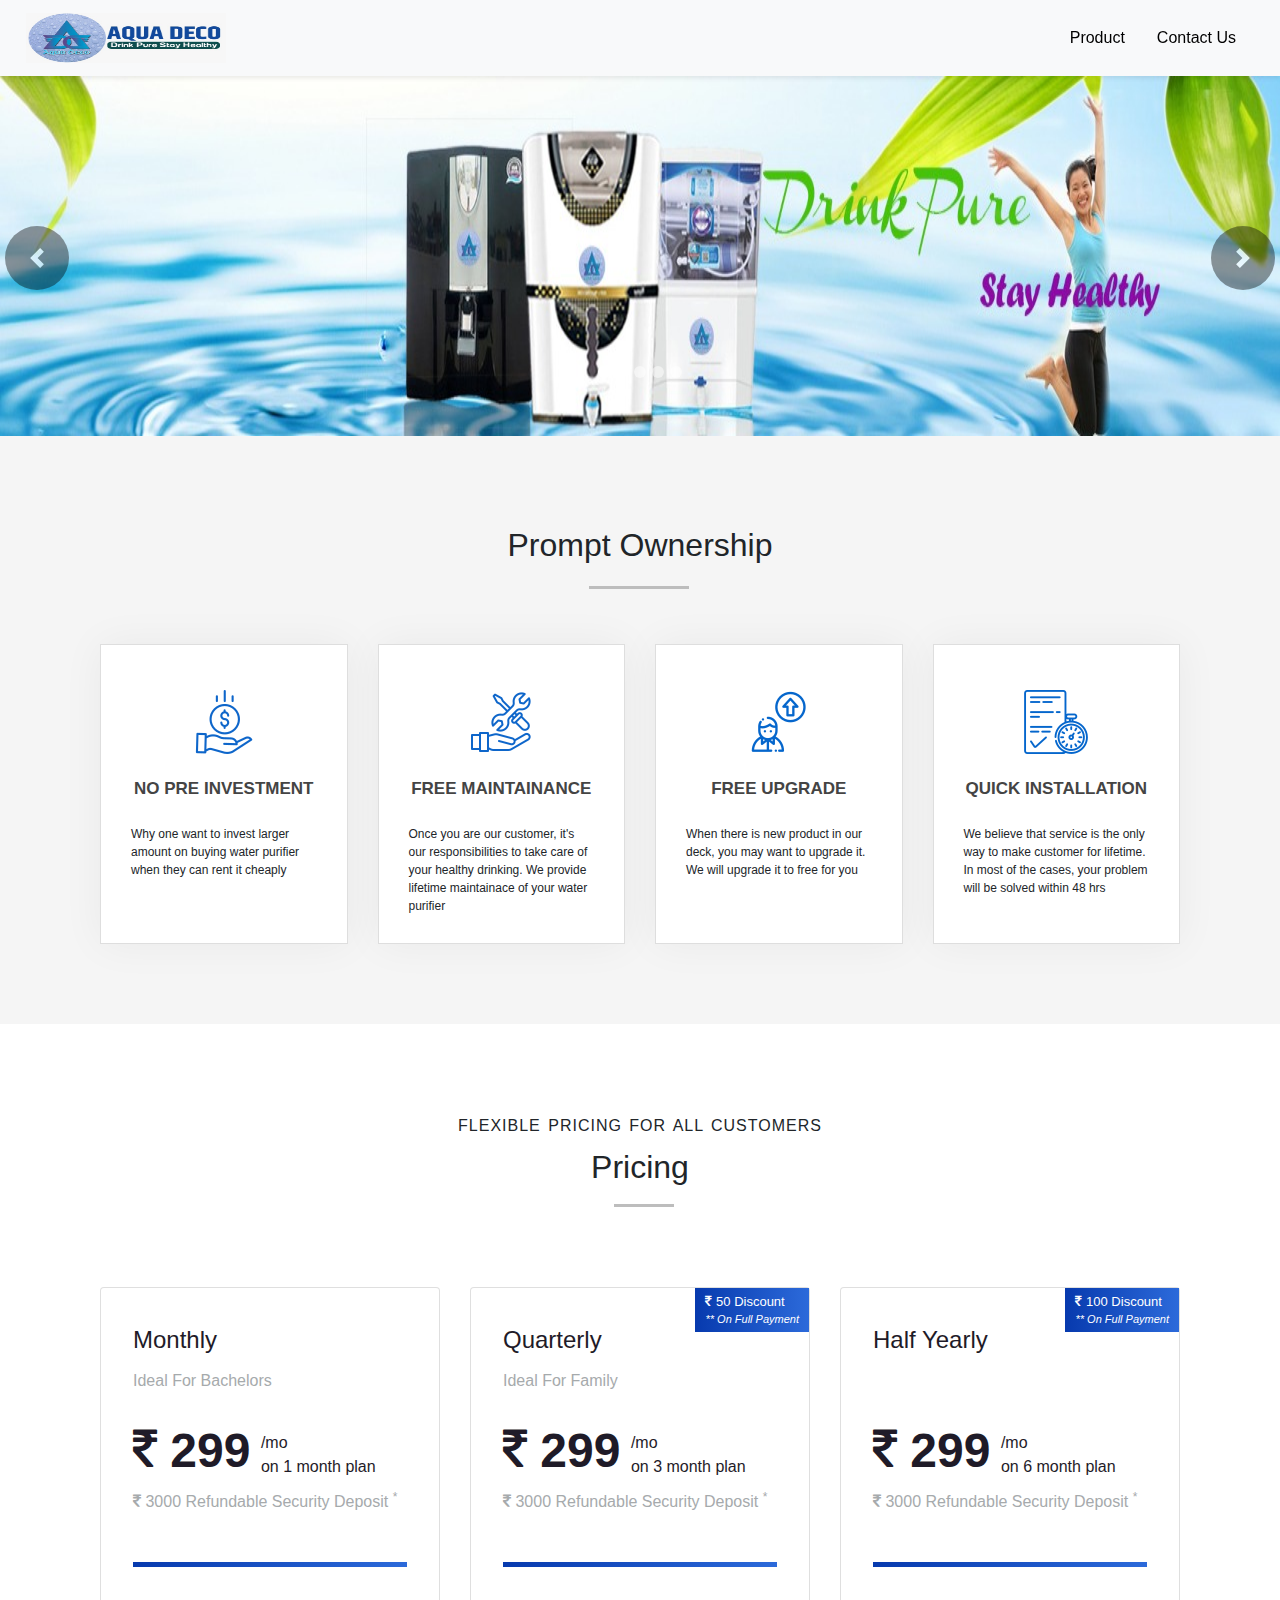
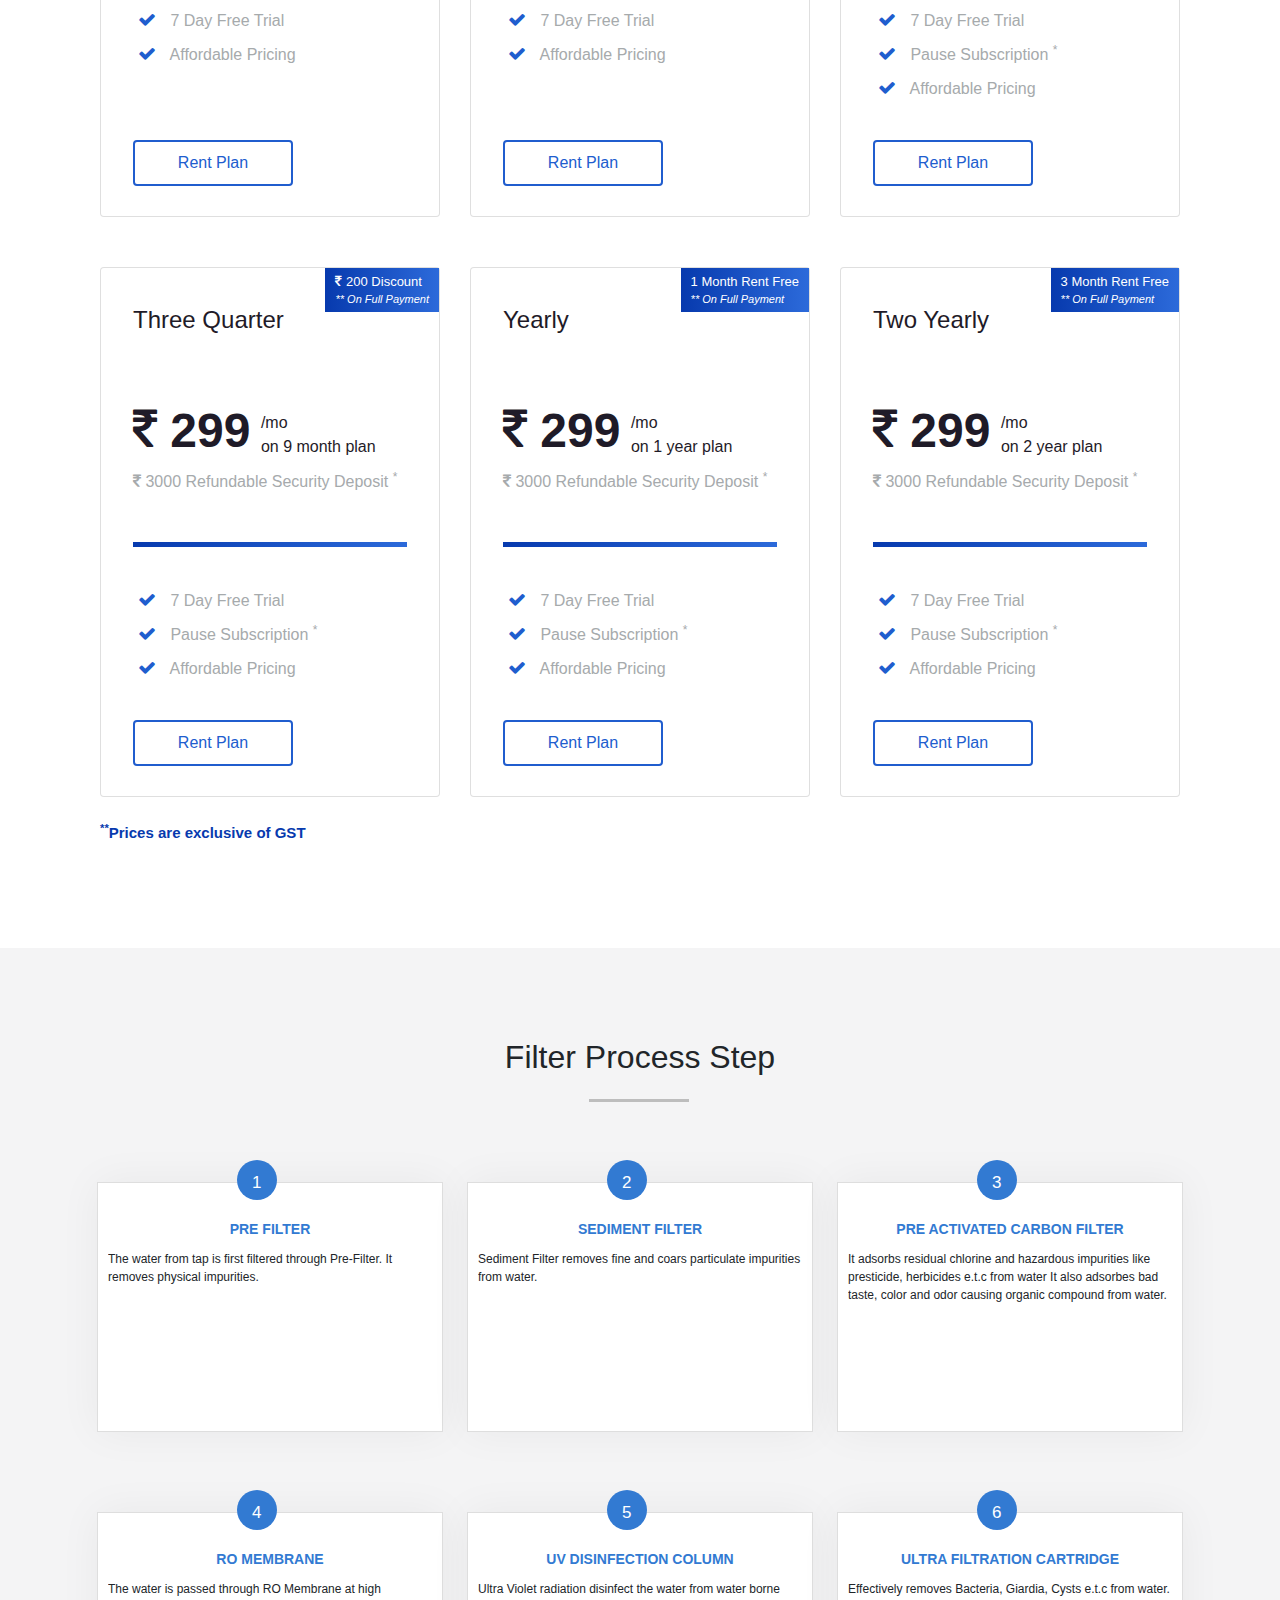
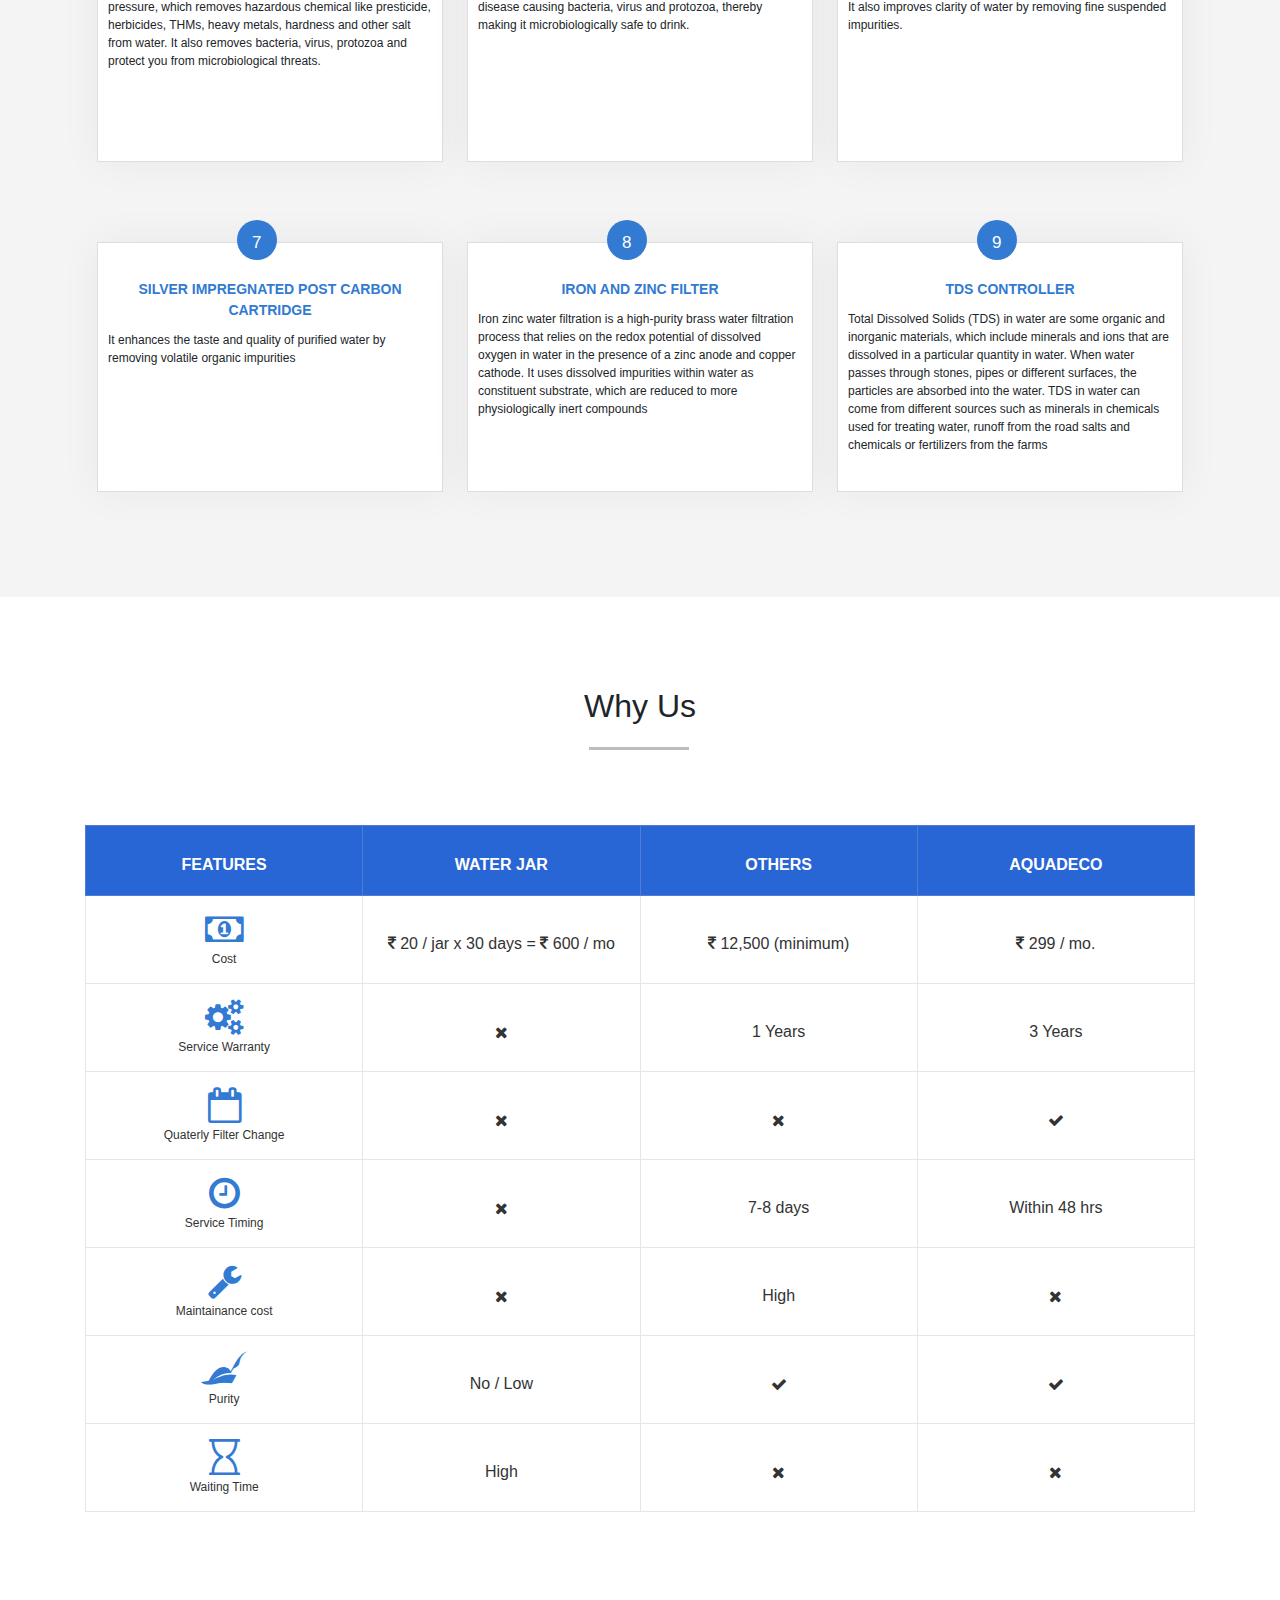
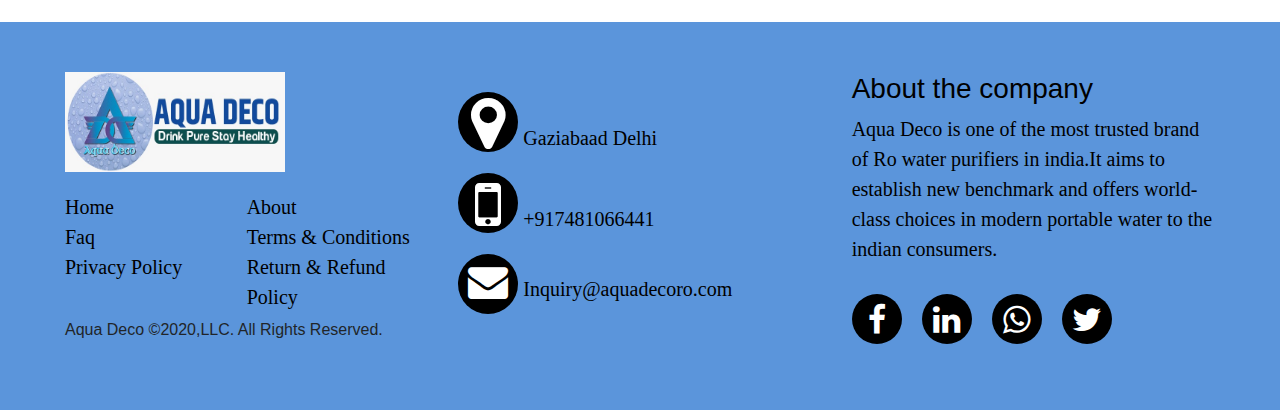
<file: html/index.html>
<html>
<head>
	   <title>Basic Page</title>
		<meta charset="utf-8">
	    <meta name="viewport" content="width=device-width, initial-scale=1, shrink-to-fit=no">

        <link rel="stylesheet" href="https://stackpath.bootstrapcdn.com/bootstrap/4.4.1/css/bootstrap.min.css" integrity="sha384-Vkoo8x4CGsO3+Hhxv8T/Q5PaXtkKtu6ug5TOeNV6gBiFeWPGFN9MuhOf23Q9Ifjh" crossorigin="anonymous"> 
        <link rel="stylesheet" type="text/css" href="../css/basic.css"> 
        <link rel="stylesheet" href= 
         "https://maxcdn.bootstrapcdn.com/bootstrap/4.3.1/css/bootstrap.min.css"> 
	    
	    <link rel="stylesheet" href= 
         "https://maxcdn.bootstrapcdn.com/bootstrap/4.3.1/css/bootstrap.min.css"> 
      
        <script src= 
           "https://ajax.googleapis.com/ajax/libs/jquery/3.3.1/jquery.min.js"> 
        </script> 
      
       <script src= 
          "https://cdnjs.cloudflare.com/ajax/libs/popper.js/1.14.7/umd/popper.min.js"> 
        </script> 
      
       <script src= 
       "https://maxcdn.bootstrapcdn.com/bootstrap/4.3.1/js/bootstrap.min.js"> 
       </script> 
      <link rel="stylesheet" href="https://maxcdn.bootstrapcdn.com/font-awesome/4.4.0/css/font-awesome.min.css">
      <!-- <link href="https://use.fontawesome.com/releases/v5.0.8/css/all.css" rel="stylesheet"> -->
      <link href="https://fonts.googleapis.com/css2?family=Abril+Fatface&display=swap" rel="stylesheet">
      <link href="https://fonts.googleapis.com/css2?family=Josefin+Sans:wght@700&display=swap" rel="stylesheet">
       <style> 
  /* Make the image fully responsive */ 
      .carousel-inner img { 
      width: 100%; 
      height: 100%; 
      } 
      </style> 
	      
</head>
<body>
     <!--  Header    -->  
	 <nav class="navbar sticky-top t navbar-expand-lg navbar-light bg-light  w-100 header">
	    <button class="navbar-toggler navbar-light" type="button" data-toggle="collapse"data-target="#navbarTogglerDemo03" aria-controls="navbarTogglerDemo03" aria-expanded="false" aria-label="Toggle navigation">
	    <span class="navbar-toggler-icon navbar-dark"></span>
	    </button>
	    <a class="navbar-brand text-center" href="#">
	    	<img src="../images/Company.jpg" class="logo-image">
	    </a>
	    <div class="collapse navbar-collapse col-sm-12 col-med-12 col-lg-10" id="navbarTogglerDemo03">
	        <ul class="nav justify-content-end col-sm-12 col-med-12 col-lg-12 w-100">
			  <li class="nav-item">
			    <a class="nav-link active" href="#" style="color:black;text-decoration: none;">Product</a>
			  </li>
			 <li class="nav-item">  
            <a class ="nav-link" href="#exampleModal6" data-toggle="modal" data-target="#exampleModal6" style="color:black;text-decoration: none;">Contact Us</a>
        </li>
	        </ul>
	     </div>
	 </nav>
     <!-- Section-1 -->
     <center>
     <div id="GFG" class="carousel slide" data-ride="carousel" data-interval="5000"> 
      
    <!-- Indicators  -->
    <ol class="carousel-indicators"> 
        <li id="one" data-target="#GFG" data-slide-to="0" class="active"></li> 
        <li id="two" data-target="#GFG" data-slide-to="1"></li> 
        <li id="three" data-target="#GFG" data-slide-to="2"></li> 
        <li id="four" data-target="#GFG" data-slide-to="3"></li> 
        <li id="five" data-target="#GFG" data-slide-to="4"></li>
    </ol> 
        
    <!-- The slideshow  -->
		    <div class="carousel-inner"> 
		        <div class="carousel-item active"> 
		            <img src= "../images/Photo1.jpg"
		            alt="Photo1" class="img-responsive Desktop"> 
                <img src= "../images/Large1.jpg"
                  alt="Photo1" class="img-responsive mobile"> 
		            <div class="carousel-caption d-md-block">
		            	<!--<h2 id="h1"> Welcome to Aqua Deco</h2>-->
		            	<!--<h5 id ="h3">Coming Soon...</h5>-->
		            </div>
		        </div> 
		          
		        <div class="carousel-item"> 
		            <img src= "../images/Photo2.jpg"
		            alt="Photo2" class="img-responsive Desktop"> 
                <img src= "../images/Large2.jpg"
                alt="Photo2" class="img-responsive mobile"> 
		            <div class="carousel-caption d-md-block">
		            	<!--<h2 id="h1">Our Promise to Provide</h2>-->
		            	<!--<h5 id="h3"> Lifetime Free Maintainace </h5>-->
		            	<!--<h5 id ="h3">7 Days Free Trial</h5>-->
		            </div>
		        </div> 
		          

		        <div class="carousel-item"> 
		            <img src= "../images/Photo3.jpg" 
		            alt="Photo3" class="img-responsive Desktop"> 
                <img src= "../images/Large3.jpg" 
                alt="Photo3" class="img-responsive mobile"> 

		            <div class="carousel-caption d-md-block">
		            	<!--<h2 id="h1">Our Highlights</h2>-->
		            	<!--<h5 id="h3"> Free Upgrade</h5>-->
                        <!--<h5 id ="h3">Nine Stages of Purification</h5>-->
		            </div>
		        </div> 
		          
		        <div class="carousel-item"> 
                    <div class="bg-gradient bg-home-grad mobile"></div>
    		            <img src= "../images/Photo4.jpg"
    		            alt="Photo4" class="img-responsive Desktop"> 
                    <img src= "../images/Large4.jpg" 
                    alt="Photo4" class="img-responsive mobile"> 
		            <div class="carousel-caption d-md-block">
		            	<!-- <h2 id="h1">Our Quality Service</h2>
		            	<h5 id="h3"> 24X7 Service </h5>
		            	<h5 id ="h3">Cancel Your Subscription Anytime</h5> -->
		            </div>
		            
		        </div> 
		        <div class="carousel-item"> 
                    <div class="bg-gradient bg-home-grad mobile"></div>

		            <img src= "../images/Photo5.jpg"
		            alt="Photo5" class="img-responsive Desktop"> 
                <img src= "../images/Large5.jpg" 
                alt="Photo5" class="img-responsive mobile"> 
		            <div class="carousel-caption d-md-block">
		            	<!--<h2 id="h1">Flexible Pricing</h2>-->
		            	<!--<h5 id="h3"> No Pre Investemnt </h5>-->
		            	<!--<h5 id="h3"> Only 3000 Security Deposit</h5>-->
		            </div>
		        </div> 
		    </div> 
		        
		      <a class="carousel-control-prev carousel-control" href="#GFG" data-slide="prev"> 
		        <span id="icon1" class="carousel-control-prev-icon"></span> 
		      </a> 
		      <a class="carousel-control-next carousel-control" href="#GFG" data-slide="next"> 
		        <span id="icon2" class="carousel-control-next-icon"></span> 
		      </a> 
		 </div> 
         </center>
	<!-- Section-2  -->
	    <section class="">
        <div class="section section-grey">
            <h2 class="section-title text-dark-gray text-center">Prompt Ownership</h2>
        <div class="container row justify-content-center">
         <div class="col-xl-3 col-lg-3 col-md-6 col-sm-6 col-xs-12 mar-t-30 card-lists text-xs-center">
             <div class="card-main">
                 <div class="card-desc">
                     <img src="../images/money.png" alt="No Pre Investment"class="img-card-icon">
                     <h5 class="text-center"> No Pre Investment</h5>
                     <p>Why one want to invest larger amount on buying water purifier when they can rent it cheaply</p>
                 </div>
             </div>
          </div>
            <div class="col-xl-3 col-lg-3 col-md-6 col-sm-6 col-xs-12 mar-t-30 card-lists text-xs-center">
                <div class="card-main">
                    <div class="card-desc">
                        <img src="../images/maintenance.png" alt="Lifetime Free Maintainace"class="img-card-icon">
                        <h5 class="text-center">Free Maintainance </h5>
                        <p>Once you are our customer, it's our responsibilities to take care of your healthy drinking. We provide lifetime maintainace of your water purifier </p>
                    </div>
                </div>
            </div>
            <div class="col-xl-3 col-lg-3 col-md-6 col-sm-6 col-xs-12 mar-t-30 card-lists text-xs-center">
                <div class="card-main">
                    <div class="card-desc">
                        <img src="../images/upgrade.png" alt="Upgradation Free"class="img-card-icon">
                        <h5 class="text-center"> Free Upgrade</h5>
                        <p>When there is new product in our deck, you may want to upgrade it. We will upgrade it to free for you</p>
                    </div>
                </div>
            </div>
            <div class="col-xl-3 col-lg-3 col-md-6 col-sm-6 col-xs-12 mar-t-30 card-lists text-xs-center">
                <div class="card-main">
                    <div class="card-desc">
                        <img src="../images/clock.png" alt="Upgradation Free"class="img-card-icon"/>
                        <h5 class="text-center"> Quick Installation </h5>
                        <p>We believe that service is the only way to make customer for lifetime. In most of the cases, your problem
                        will be solved within 48 hrs</p>
                    </div>
                </div>
            </div>
            <div class="clearfix"></div>
          </div>
          </div>
         </section>

      <!-- Section-3 -->
    <!-- section-4 -->
    <section class="layer4">
		<div class="section">
            <div class="section-subhead text-dark-grey text-center">
                Flexible pricing for all customers
            </div>
            <h2 class="section-title text-dark-gray text-center">Pricing</h2>
		  <div class="container row justify-content-center" id="pricing">
           <div class="col-sm-6 col-md-6 col-lg-4 col-xl-4  col-xs-12 price-plan">
               <div class="card" style="background-color: white;">
                   <div class="price-title">Monthly</div>
                   <div class="price-text">
                       ideal for bachelors
                   </div>
                   <div class="price-amount">
                       <div class="price-cost">
                           <span><i class="fa fa-inr"
                                    aria-hidden="true"></i></span>
                           <strong>299</strong>
                       </div>
                       <div class="price-billing">
                           /mo <br> on 1 month plan
                       </div>
                       <br>
                       <div class="price-deposit">
                           <i class="fa fa-inr"
                              aria-hidden="true"></i></span> 3000 Refundable Security Deposit <sup>*</sup>
                       </div>
                   </div>
                   <div class="price-decor"></div>
                   <ul class="price-points">
                       <li><i class="fa fa-check" aria-hidden="true"></i> 7 Day Free Trial </li>
                       <li><i class="fa fa-check" aria-hidden="true"></i> Affordable Pricing</li>
                   </ul>
                   <div class="price-action">
                       <button class="btn btn-rent">
                           Rent Plan
                       </button>
                   </div>
               </div>
           </div>
              <div class="col-sm-6 col-md-6 col-lg-4 col-xl-4  col-xs-12 price-plan">
              <div class="card">
                  <div class="offer">
                      <i class="fa fa-inr"
                         aria-hidden="true"></i></span> 50 discount
                      <div class="condition">** on full Payment</div>
                  </div>
                  <div class="price-title">Quarterly</div>
                  <div class="price-text">
                      ideal for family
                  </div>
                  <div class="price-amount">
                      <div class="price-cost">
                           <span><i class="fa fa-inr"
                                    aria-hidden="true"></i></span>
                          <strong>299</strong>
                      </div>
                      <div class="price-billing">
                          /mo <br> on 3 month plan
                      </div>
                      <br>
                      <div class="price-deposit">
                          <i class="fa fa-inr"
                             aria-hidden="true"></i></span> 3000 Refundable Security Deposit <sup>*</sup>
                      </div>
                  </div>
                  <div class="price-decor"></div>
                  <ul class="price-points">
                      <li><i class="fa fa-check" aria-hidden="true"></i> 7 Day Free Trial </li>
                      <li><i class="fa fa-check" aria-hidden="true"></i> Affordable Pricing</li>
                  </ul>
                  <div class="price-action">
                      <button class="btn btn-rent">
                          Rent Plan
                      </button>
                  </div>
              </div>
          </div>
              <div class="col-sm-6 col-md-6 col-lg-4 col-xl-4  col-xs-12 price-plan">
                  <div class="card">
                      <div class="offer">
                          <i class="fa fa-inr"
                             aria-hidden="true"></i></span> 100 discount
                          <div class="condition">** on full Payment</div>
                      </div>
                      <div class="price-title">Half Yearly</div>
                      <div class="price-text">

                      </div>
                      <div class="price-amount">
                          <div class="price-cost">
                           <span><i class="fa fa-inr"
                                    aria-hidden="true"></i></span>
                              <strong>299</strong>
                          </div>
                          <div class="price-billing">
                              /mo <br> on 6 month plan
                          </div>
                          <br>
                          <div class="price-deposit">
                              <i class="fa fa-inr"
                                 aria-hidden="true"></i></span> 3000 Refundable Security Deposit <sup>*</sup>
                          </div>
                      </div>
                      <div class="price-decor"></div>
                      <ul class="price-points">
                          <li><i class="fa fa-check" aria-hidden="true"></i> 7 Day Free Trial </li>
                          <li><i class="fa fa-check" aria-hidden="true"></i> Pause Subscription <sup>*</sup></li>
                          <li><i class="fa fa-check" aria-hidden="true"></i> Affordable Pricing</li>
                      </ul>
                      <div class="price-action">
                          <button class="btn btn-rent">
                              Rent Plan
                          </button>
                      </div>
                  </div>
              </div>
              <div class="col-sm-6 col-md-6 col-lg-4 col-xl-4  col-xs-12 price-plan">
                  <div class="card">
                      <div class="offer">
                          <i class="fa fa-inr"
                             aria-hidden="true"></i></span> 200 discount
                          <div class="condition">** on full Payment</div>
                      </div>
                      <div class="price-title">Three Quarter</div>
                      <div class="price-text">

                      </div>
                      <div class="price-amount">
                          <div class="price-cost">
                           <span><i class="fa fa-inr"
                                    aria-hidden="true"></i></span>
                              <strong>299</strong>
                          </div>
                          <div class="price-billing">
                              /mo <br> on 9 month plan
                          </div>
                          <br>
                          <div class="price-deposit">
                              <i class="fa fa-inr"
                                 aria-hidden="true"></i></span> 3000 Refundable Security Deposit <sup>*</sup>
                          </div>
                      </div>
                      <div class="price-decor"></div>
                      <ul class="price-points">
                          <li><i class="fa fa-check" aria-hidden="true"></i> 7 Day Free Trial </li>
                          <li><i class="fa fa-check" aria-hidden="true"></i> Pause Subscription <sup>*</sup></li>
                          <li><i class="fa fa-check" aria-hidden="true"></i> Affordable Pricing</li>
                      </ul>
                      <div class="price-action">
                          <button class="btn btn-rent">
                              Rent Plan
                          </button>
                      </div>
                  </div>
              </div>
              <div class="col-sm-6 col-md-6 col-lg-4 col-xl-4  col-xs-12 price-plan">
                  <div class="card">
                      <div class="offer">
                          1 month rent free
                          <div class="condition">** on full Payment</div>
                      </div>
                      <div class="price-title"> Yearly</div>
                      <div class="price-text">

                      </div>
                      <div class="price-amount">
                          <div class="price-cost">
                           <span><i class="fa fa-inr"
                                    aria-hidden="true"></i></span>
                              <strong>299</strong>
                          </div>
                          <div class="price-billing">
                              /mo <br> on 1 year plan
                          </div>
                          <br>
                          <div class="price-deposit">
                              <i class="fa fa-inr"
                                 aria-hidden="true"></i></span> 3000 Refundable Security Deposit <sup>*</sup>
                          </div>
                      </div>
                      <div class="price-decor"></div>
                      <ul class="price-points">
                          <li><i class="fa fa-check" aria-hidden="true"></i> 7 Day Free Trial </li>
                          <li><i class="fa fa-check" aria-hidden="true"></i> Pause Subscription <sup>*</sup></li>
                          <li><i class="fa fa-check" aria-hidden="true"></i> Affordable Pricing</li>
                      </ul>
                      <div class="price-action">
                          <button class="btn btn-rent">
                              Rent Plan
                          </button>
                      </div>
                  </div>
              </div>
              <div class="col-sm-6 col-md-6 col-lg-4 col-xl-4  col-xs-12 price-plan">
                  <div class="card">
                      <div class="offer">
                          3 month rent free
                          <div class="condition">** on full Payment</div>
                      </div>
                      <div class="price-title">Two Yearly</div>
                      <div class="price-text">

                      </div>
                      <div class="price-amount">
                          <div class="price-cost">
                           <span><i class="fa fa-inr"
                                    aria-hidden="true"></i></span>
                              <strong>299</strong>
                          </div>
                          <div class="price-billing">
                              /mo <br> on 2 year plan
                          </div>
                          <br>
                          <div class="price-deposit">
                              <i class="fa fa-inr"
                                 aria-hidden="true"></i></span> 3000 Refundable Security Deposit <sup>*</sup>
                          </div>
                      </div>
                      <div class="price-decor"></div>
                      <ul class="price-points">
                          <li><i class="fa fa-check" aria-hidden="true"></i> 7 Day Free Trial </li>
                          <li><i class="fa fa-check" aria-hidden="true"></i> Pause Subscription <sup>*</sup></li>
                          <li><i class="fa fa-check" aria-hidden="true"></i> Affordable Pricing</li>
                      </ul>
                      <div class="price-action">
                          <button class="btn btn-rent">
                              Rent Plan
                          </button>
                      </div>
                  </div>
              </div>
              <div class="gst"> <sup>**</sup>Prices are exclusive of GST</div><br>
          </div>
		  </div>

	</section>
        <section>
            <div class="section section-grey section-process">
                <h2 class="section-title text-dark-gray text-center">Filter Process Step</h2>
                <div class="container row justify-content-center">
                    <div class="col-sm-6 col-md-4 col-lg-4 col-xl-4  col-xs-12 card-lists text-xs-center">
                        <div class="card-main">
                            <div class="process-step">1</div>
                            <div class="card-desc">
                                <div class="card-desc-title">
                                    Pre Filter
                                </div>
                                <div class="card-desc-text">
                                    The water from tap is first filtered through Pre-Filter. It removes physical impurities.
                                </div>

                            </div>
                        </div>
                    </div>
                    <div class="col-sm-6 col-md-4 col-lg-4 col-xl-4  col-xs-12 card-lists text-xs-center">
                        <div class="card-main">
                            <div class="process-step">2</div>
                            <div class="card-desc">
                                <div class="card-desc-title">
                                    Sediment Filter
                                </div>
                                <div class="card-desc-text">
                                    Sediment Filter removes fine and coars particulate impurities from water.
                                </div>

                            </div>
                        </div>
                    </div>
                    <div class="col-sm-6 col-md-4 col-lg-4 col-xl-4  col-xs-12 card-lists text-xs-center">
                        <div class="card-main">
                            <div class="process-step">3</div>
                            <div class="card-desc">
                                <div class="card-desc-title">
                                    Pre Activated carbon Filter
                                </div>
                                <div class="card-desc-text">
                                    It adsorbs residual chlorine and hazardous impurities like presticide, herbicides e.t.c from water
                                    It also adsorbes bad taste, color and odor causing organic compound from water.
                                </div>
                            </div>
                        </div>
                    </div>
                    <div class="col-sm-6 col-md-4 col-lg-4 col-xl-4  col-xs-12 card-lists text-xs-center">
                        <div class="card-main">
                            <div class="process-step">4</div>
                            <div class="card-desc">
                                <div class="card-desc-title">
                                    RO Membrane
                                </div>
                                <div class="card-desc-text">
                                    The water is passed through RO Membrane at high pressure, which removes hazardous chemical like presticide, herbicides, THMs,
                                    heavy metals, hardness and other salt from water. It also removes bacteria, virus, protozoa and protect you from microbiological threats.
                                </div>

                            </div>
                        </div>
                    </div>
                    <div class="col-sm-6 col-md-4 col-lg-4 col-xl-4  col-xs-12 card-lists text-xs-center">
                        <div class="card-main">
                            <div class="process-step">5</div>
                            <div class="card-desc">
                                <div class="card-desc-title">
                                    UV Disinfection column
                                </div>
                                <div class="card-desc-text">
                                    Ultra Violet radiation disinfect the water from water borne disease causing bacteria, virus and protozoa,
                                    thereby making it microbiologically safe to drink.
                                </div>

                            </div>
                        </div>
                    </div>
                    <div class="col-sm-6 col-md-4 col-lg-4 col-xl-4  col-xs-12 card-lists text-xs-center">
                        <div class="card-main">
                            <div class="process-step">6</div>
                            <div class="card-desc">
                                <div class="card-desc-title">
                                    Ultra Filtration Cartridge
                                </div>
                                <div class="card-desc-text">
                                    Effectively removes Bacteria, Giardia, Cysts e.t.c from water. It also improves clarity of water by removing
                                    fine suspended impurities.
                                </div>

                            </div>
                        </div>
                    </div>
                    <div class="col-sm-6 col-md-4 col-lg-4 col-xl-4  col-xs-12 card-lists text-xs-center">
                        <div class="card-main">
                            <div class="process-step">7</div>
                            <div class="card-desc">
                                <div class="card-desc-title">
                                    Silver Impregnated Post Carbon Cartridge
                                </div>
                                <div class="card-desc-text">
                                    It enhances the taste and quality of purified water by removing volatile organic impurities
                                </div>

                            </div>
                        </div>
                    </div>
                    <div class="col-sm-6 col-md-4 col-lg-4 col-xl-4  col-xs-12 card-lists text-xs-center">
                        <div class="card-main">
                            <div class="process-step">8</div>
                            <div class="card-desc">
                                <div class="card-desc-title">
                                    Iron and Zinc Filter
                                </div>
                                <div class="card-desc-text">
                                    Iron zinc water filtration is a high-purity brass water filtration process that relies on the
                                    redox potential of dissolved oxygen in water in the presence of a zinc anode and copper cathode.
                                    It uses dissolved impurities within water as constituent substrate, which are reduced to more
                                    physiologically inert compounds
                                </div>

                            </div>
                        </div>
                    </div>
                    <div class="col-sm-6 col-md-4 col-lg-4 col-xl-4  col-xs-12 card-lists text-xs-center">
                        <div class="card-main">
                            <div class="process-step">9</div>
                            <div class="card-desc">
                                <div class="card-desc-title">
                                    TDS Controller
                                </div>
                                <div class="card-desc-text">
                                    Total Dissolved Solids (TDS) in water are some organic and inorganic materials, which include
                                    minerals and ions that are dissolved in a particular quantity in water. When water passes through
                                    stones, pipes or different surfaces, the particles are absorbed into the water. TDS in water can
                                    come from different sources such as minerals in chemicals used for treating water, runoff from the
                                    road salts and chemicals or fertilizers from the farms
                                </div>

                            </div>
                        </div>
                    </div>
                </div>
            </div>
        </section>

        <!-- section-5  comaparisons-->
	   <section class="layer5">
           <div class="section">
               <h2 class="section-title text-dark-gray text-center">Why Us</h2>
               <div class="container row justify-content-center">
                   <table class="justify-content-center" style=";">
                       <tr class="text-center even" style="height:70px;">
                           <th class="heading">Features</th>
                           <th class="heading">Water Jar</th>
                           <th class="heading">Others</th>
                           <th class="heading">AquaDeco</th>
                       <tr class="text-center even">
                           <td class="colhead"> <i class="fa fa-money fa-3x" aria-hidden="true" style="padding:5px; color: #327ad2"></i><p>Cost</p></td>
                           <td class="odd"><i class="fa fa-inr"
                                              aria-hidden="true"></i> 20 / jar x 30 days = <i class="fa fa-inr"aria-hidden="true"></i> 600 / mo</td>
                           <td class="even"> <i class="fa fa-inr"
                                                aria-hidden="true"></i> 12,500 (minimum) </td>
                           <td class="odd"> <i class="fa fa-inr"aria-hidden="true"></i> 299 / mo.</td>
                       </tr>
                       <tr class="text-center" style="">
                           <td class="colhead"><i class="fa fa-cogs fa-3x"aria-hidden="true" style="padding:5px; color: #327ad2"></i> <p>Service Warranty</p> </td>
                           <td class="even"><i class="fa fa-times icontableyes" aria-hidden="true"></i></td>
                           <td class="even"> 1 Years</td>
                           <td class="odd"> 3 Years</td>
                       </tr>
                       <tr class="text-center" style="">
                           <td class="colhead"><i class="fa fa-calendar-o fa-3x" aria-hidden="true" style="padding:5px; color: #327ad2"></i><p>Quaterly Filter Change</p> </td>
                           <td class="even"><i class="fa fa-times icontableyes" aria-hidden="true"></i></td>
                           <td class="even"><i class="fa fa-times icontableyes" aria-hidden="true"></i></td>
                           <td class="odd"> <i class="fa fa-check icontableyes" aria-hidden="true"></i></td>
                       </tr>
                       <tr class="text-center odd" style="">
                           <td class="colhead"><i class="fa fa-clock-o fa-3x" aria-hidden="true" style="padding:5px; color: #327ad2"></i><p> Service Timing</p> </td>
                           <td class="even"><i class="fa fa-times icontableyes" aria-hidden="true"></i></td>
                           <td class="even"> 7-8 days</td>
                           <td class="odd"> Within 48 hrs</td>
                       </tr>
                       <tr class="text-center even" style="">
                           <td class="colhead"><i class="fa fa-wrench fa-3x" aria-hidden="true" style="padding:5px; color: #327ad2"></i><p> Maintainance cost</p> </td>
                           <td class="even"><i class="fa fa-times icontableyes" aria-hidden="true"></i></td>
                           <td class="even"> High</td>
                           <td class="even"><i class="fa fa-times icontableyes" aria-hidden="true"></i></td>
                       </tr>
                       <tr class="text-center odd" style="">
                           <td class="colhead"><i class="fa fa-pied-piper fa-3x"aria-hidden="true" style="padding:5px; color: #327ad2"></i><p> Purity</p> </td>
                           <td class="odd"> No / Low</td>
                           <td class="odd"> <i class="fa fa-check icontableyes" aria-hidden="true"></i></td>
                           <td class="odd"> <i class="fa fa-check icontableyes" aria-hidden="true"></i></td>
                       </tr>
                       <tr class="text-center even" style="">
                           <td class="colhead"><i class="fa fa-hourglass-o fa-3x"aria-hidden="true" style="padding:5px; color: #327ad2"></i><p> Waiting Time</p> </td>
                           <td class="odd"> High</td>
                           <td class="even"><i class="fa fa-times icontableyes" aria-hidden="true"></i></td>
                           <td class="even"><i class="fa fa-times icontableyes" aria-hidden="true"></i></td>
                       </tr>
                   </table>
                   <!-- <div class="tableparts">
                   <img class="img-responsive table1 text-center" src = "table.jpg" >
                   <img class="img-responsive table2 text-center" src = "part3.jpg" >
                   </div> -->
                   <!-- <h1 class="text-center"  style="padding: 30px 0px;"> Comparision table</h1>
                  <div class="row text-center">
                      <div class="column justify-content-center" style="background-color: #aaa;">
                          <h4> Water Jar</h4>
                          <p> 600/month</p>
                      </div>
                      <div class="column justify-content-center" style="background-color: #bbb;">
                          <h4>Other Brand</h4>
                          <p> 12,500 one time payment</p>
                      </div>
                      <div class="column justify-content-center" style="background-color: #ccc;">
                          <h4> Aqua Deco</h4>
                          <p> 299/month</p>
                      </div>
                  </div> -->

               </div>
           </div>
       </section>
	   <!-- section-6  -->
       <footer class="layer6">
       	<div class="container-fluid">
       	 <div class="row">
          <div class="col col1 col-xs-12 col-sm-12 col-med-6 col-lg-4 col-xl-4
       	  ">
       	 	<div class="image"> 
       	 		<img src="../images/Company.jpg">
       	 	</div>
       	 	<ul class="flexpart1">
       	 	 <li> 
                <a href="#">Home</a>
             </li>
       	 	    <li> 
                <a href="#exampleModal1" data-toggle="modal" data-target="#exampleModal1">About</a>
               </li>
               
       	 	 <li> 
                <a href="#exampleModal2" data-toggle="modal" data-target="#exampleModal2">Faq</a>
            </li>
             
       	 	   <li>   
                <a href="#exampleModal3" data-toggle="modal" data-target="#exampleModal3">Terms & Conditions</a>
              </li>
                
               <!-- </ul>
               <ul class="flexpart1 row2"> -->
       	 	   <li> 
                <a href="#exampleModal4" data-toggle="modal" data-target="#exampleModal4" class="shadow-none">Privacy Policy</a>
              </li>
               
               <li> 
                <a href="#exampleModal5" data-toggle="modal" data-target="#exampleModal5" class="shadow-none">Return & Refund Policy</a>
               </li>
                
       	 	 </ul>
       	 	<div class="rights">
             Aqua Deco ©2020,LLC. All Rights Reserved.
       	    </div>
       	  </div>
       	 <div class="col col2 col-xs-12 col-sm-12 col-med-6 col-lg-4 col-xl-4
       	 "> 
           <ul class="flexpart2">
           	<li class="Address">
           	<p><i class="fa fa-map-marker fa-3x icon" 
           aria-hidden="true"></i>
                 Gaziabaad Delhi</p>
           	</li>
           	<li class="Address">
           	<p><i class="fa fa-mobile fa-3x icon" 
              aria-hidden="true"></i>
               +917481066441</p>
           	</li>
           	<li class="Address">
           	 <p> <i class="fa fa-envelope fa-2x"aria-hidden="true"></i>
               Inquiry@aquadecoro.com
             </p>
           	</li>
           </ul>
       	 </div>
       	 <div class="col col3 col-xs-12 col-sm-12 col-med-6 col-lg-4 col-xl-4
       	  "> 
       	  <h3 class="Lasttitle">About the company</h3>
       	  <p style="font-family: serif; margin-bottom: 30px;"> Aqua Deco is one of the most trusted brand of Ro water purifiers in india.It aims to establish new benchmark and offers world-class choices in modern portable water 
       	  to the indian consumers.
       	  </p>
       	  <ul class="flexpart3">
          <li class="icon1"><a href="https://www.facebook.com/aquadecoro/"><i class="fa fa-facebook-f fa-2x"></i></a></li>
          <li class="icon1"><a href="#"><i class="fa fa-linkedin fa-2x"></i></a></li>
          <li class="icon1"><a href="#"><i class="fa fa-whatsapp fa-2x"></i></a></li>
          <li class="icon1"><a href="https://www.twitter.com/decoaqua"><i class="fa fa-twitter fa-2x"></i></a></li>
        </ul>
       	</div> 
       </div>
       	</div>
       </footer>
       <div id="content"></div>
      <script type="text/javascript" async="true">

          $(document).ready(function(){
            $('#content').load('./modal.html')
          });

      // if ( window.history.replaceState ) {
      //    window.history.replaceState( null, null, window.location.href );
      //     }
      </script> 
     <script type="text/javascript" src="../js/drift_init.js"></script>
     <script type="text/javascript" src="../js/modal.js"></script>
</body>
</html>
</file>
<file: css/basic.css>
/*html,body{
   height:100%;
   width:100%;
    color: #4c4c4c;
    background-color: #f8f9fb;
}*/
body {
    font: 16px/1.2 brandon, Arial, Helvetica Neue, Helvetica, sans-serif;
}

nav.header {
  	background:white;
  	color: black;
  	box-shadow:0px 2px 5px 0px rgba(0,0,0,.09);
    position: sticky ;
    top: 0px;  
    z-index:9999;
  }
  .nav-link{
    color:black;
  }
.modal-body .php-email-form {
  width: 100%;
  background: #fff;
}

.modal-body .php-email-form .form-group {
  padding-bottom: 8px;
}

.modal-body .php-email-form .validate {
  display: none;
  color: red;
  margin: 0 0 15px 0;
  font-weight: 400;
  font-size: 13px;
}
.modal-body .php-email-form .validateprice {
  display: none;
  color: red;
  margin: 0 0 15px 0;
  font-weight: 400;
  font-size: 13px;
}

.modal-body .php-email-form .error-message {
  display: none;
  color: #fff;
  background: #ed3c0d;
  text-align: center;
  padding: 15px;
  font-weight: 600;
}

.modal-body .php-email-form .sent-message {
  display: none;
  color: #fff;
  background: #18d26e;
  text-align: center;
  padding: 15px;
  font-weight: 600;
}

.modal-body .php-email-form .loading {
  display: none;
  background: #fff;
  text-align: center;
  padding: 15px;
}

.modal-body .php-email-form .loading:before {
  content: "";
  display: inline-block;
  border-radius: 50%;
  width: 24px;
  height: 24px;
  margin: 0 10px -6px 0;
  border: 3px solid #18d26e;
  border-top-color: #eee;
  -webkit-animation: animate-loading 1s linear infinite;
  animation: animate-loading 1s linear infinite;
}

.modal-body .php-email-form input{
  border-radius: 4px;
  box-shadow: none;
  font-size: 14px;
}

.modal-body .php-email-form input:focus {
  border: 1px solid #327ad2 !important;
 /* box-shadow:2px 0 5px 0px;*/
}
.modal-body .php-email-form input {
  height: 44px;
}

.modal-body .php-email-form button[type="submit"] {
  background: #327ad2;
  border: 0;
  padding: 10px 35px;
  color: #fff;
  transition: 0.4s;
  border-radius: 50px;
}

.modal-body.php-email-form button[type="submit"]:hover {
  background: #3ac162;
}

@-webkit-keyframes animate-loading {
  0% {
    transform: rotate(0deg);
  }
  100% {
    transform: rotate(360deg);
  }
}

  .bg-home-grad {
  background: transparent;
  }

  .bg-gradient {
      position: absolute;
      top: 0;
      left: 0;
      height: 100%;
      width: 100%;
  }

  .navbar-brand .logo-image {
  	width: 200px;
  	height: 50px;
  	vertical-align: middle;
  	margin-left: 10px;
    /*opacity: 1;*/
    animation:example 6s 2s infinite;
  }
  /*@keyframes example{*/
    /*from{width:0%;}*/
    /*to{left:100%;}*/
  /*}*/
  .carousel{
    height:360px;
  }
  .carousel-caption{
     left:-60% !important;
     right:65%!important;
     height:150px !important;
    vertical-align: center !important;
  }
  .carousel-caption h2{
     width:400px;
   /*  font-weight: bold;*/
     position: relative;
     animation: mymove 5s infinite;
     background-color: rgba(0,80,100,0.8);
     font-family: 'Abril Fatface', cursive;
     color: aqua;
     border: 2px solid white;
  }
  .carousel-caption h5{
     width:300px;
     font-weight: bold;
     position: relative;
     animation: mymove 5s infinite;
     background-color: rgba(0,0,100,0.2);
     font-family: serif;
     border:2px solid black;
    /* box-shadow: 0px 2px 5px 0px;*/
      
  }
  /*#h3{*/
    /*animation-timing-function: ease-in-out;*/
    /*animation-direction: normal;*/
    /*text-align:center;*/
    /*color:black;*/
  /*}*/
  /*#h1{*/
    /*animation-timing-function: ease-in;*/
    /**/
  /*}*/
  /*@keyframes mymove{
    from{left:0%;}
    to{left:100%;}
  }*/
  .carousel-inner > .carousel-item > img{
     width:100%;
     height:360px;
  }

  .carousel-item {
      position: relative;
  }

  .black-layer {
      position: absolute;
      height: 100%;
      width: 100%;
      top:0;
      left:0;
      background-color: rgba(21, 21, 20, 0.25);
  }
  .carousel-indicators{
    margin-bottom: 50px;
    height:30px;
    color:grey;
  }
  .carousel-indicators #one {
   /*margin:5px 5px 5px 5px;*/
   height: 12px;
   width: 12px;
   border-radius: 100%;
  
}
.carousel-indicators #two {
   /*margin:5px 5px 5px 5px;*/
   height: 12px;
   width: 12px;
   border-radius: 100%;
  
}
.carousel-indicators #three {
   /*margin:5px 5px 5px 5px;*/
   height: 12px;
   width: 12px;
   border-radius: 100%;
  
}
.carousel-indicators #four {
   /*margin:5px 5px 5px 5px;*/
   height: 12px;
   width: 12px;
   border-radius: 100%;
  
}
.carousel-indicators #five {
   /*margin:5px 5px 5px 5px;*/
   height: 12px;
   width: 12px;
   border-radius: 100%;
  
}
.carousel-indicators .active{
    /*background-color: rgb(50,100,200);*/
  }
.carousel-control{
  width:64px !important;
  height:64px !important;
  margin:150px 5px 230px 5px;
  background-color:black;
  opacity:0.4 !important;
  border-radius: 32px;
} 

.carousel-control #icon1, .carousel-control #icon2{
  height:40px;
  
}
.mobile{
display: block;
}
.Desktop{
display: none;
}
@media (min-width:992px){
    .mobile{
    display: none;
    }
    .Desktop{
    display: block;
    }
} 


.layer2{
  background-color: #ECF0F1;;
  /*background-size: cover;*/
  /*background-repeat: no-repeat;*/
  /*background-position: center;*/
  /*height:400px;*/
  /*margin-top: 0px;*/
}
.layer2 > .container{
  height:100%; 
}
#section-2 .heading{
  height:100px;
  padding-top:50px;
} 
.why-data {
    position: relative;
   background-size: cover;
  background-repeat: no-repeat;
  background-position: center;
}

.icon-box-circle{
  /*background-color: red;*/
    position: relative;
    background-size: cover;
    background-repeat: no-repeat;
    background-position: center;
    height:250px;
    width: 250px;
    box-shadow: 0 42px 33px -27px rgba(104, 178, 226, 0.8);
    border: 6px solid #2b9eca;
    margin: 20px;
    border-radius: 7px;
    background-color: #fff
}

.process-step-arrow:after {
    content: '';
    height: 3px;
    background: #2b9eca;
    width: 85px;
    position: absolute;
    right: -42px;
    top: 50%;
}

.process-step-arrow:before {
    content: '';
    position: absolute;
    width: 0;
    height: 0;
    top: 50%;
    border-style: solid;
    border-width: 10px 0 7px 20px;
    border-color: transparent transparent transparent #2b9eca;
    right: -45px;
    transform: translateY(-50%);
}

.section-subhead {
    letter-spacing: 1px;
    word-spacing: 2px;
    text-transform: uppercase;
    font-family: 'Lato', "Helvetica Neue", Helvetica, Arial, sans-serif;
    font-size: 1em;
    margin-bottom: 10px;
}

.icon-box-circle:hover {
    transform: scale(1.1);
    transition: .5s;
    box-shadow: 0 2px 20px 0 #2b9eca;
}

.icon-box-content{
    position: relative;
}
.icon-box-content .sec-process-title{
    padding: 10px 12px;
    color: white;
    background-color: #2090c5;
    position: sticky;
    max-height: 70px;
    font-size: 15px;
}

.icon-box-content .sec-process-title span.badge {
    background-color: white;
    color: #2b9eca;
    height: 24px;
    width: 24px;
    border-radius: 14px;
    padding-top: 5px;
    font-size: 14px;
    margin-right: 2px;
}

.icon-box-content .sec-process-body{
    font-size: 14px;
    text-align: left !important;
    padding: 10px;
    overflow-y: auto;
    max-height: 180px;
}

.section-grey {
    background-color: #f5f5f5;
}

.section {
    padding: 50px 0;
}

.section-title{
    position: relative;
    font-family: 'Lato', "Helvetica Neue", Helvetica, Arial, sans-serif;
    font-weight: 500;
}

.section-title:after {
    position: absolute;
    bottom: -25px;
    left: 46%;
    width: 100px;
    height: 3px;
    background-color: #BDBDBD;
    content: '';
    text-align: center;
}

.section-heading {
    margin : 20px auto;
    text-align: center;
    color: #fff;
    font-size: 40px;
    font-weight: 700;
    font-family: "Helvetica Neue";
}
/*.layer4{
  background-color: white!important;
}*/
.price img{
   margin-top: 10px;
}
.price{
    background-color: white;
    margin: 20px;
    box-shadow: 0 0 40px rgba(0, 0, 0, 0.05);
    border-radius: 2px;
    padding: 15px;
    height: 240px;
    border: 1px solid #d9d9d9;
    text-align: left;
}
.price h5{
  color:#00AEEF;
  text-transform: uppercase;
    margin-top: 12px;
}
/*.price:hover{
   box-shadow: 0px 6px 12.5px 0px;
}*/

.price-plan {
    margin-top: 50px;
    position: relative;
}

.price-plan .offer {
    position: absolute;
    top:0;
    right:0;
    background-image: linear-gradient(90deg, #073aae, #2c6ada);
    color: white;
    padding: 4px 10px;
    text-transform: capitalize;
    z-index: 99;
    font-size: 13px;
}

/*linear-gradient(90deg, #da2626fa, #ff0000)*/

.price-plan .offer .condition {
    font-size: 11px;
    font-style: italic;
}

.price-plan .card{
    padding: 34px 32px;
    color: #a6aaac;
    background-color: #fff;
    min-height: 530px;
}


.layer4 .section {
    padding-bottom: 25px;
}

.layer4 .card .price-title {
    display: -webkit-box;
    display: -ms-flexbox;
    display: flex;
    -webkit-box-pack: justify;
    -ms-flex-pack: justify;
    justify-content: space-between;
    -webkit-box-align: center;
    -ms-flex-align: center;
    align-items: center;
    margin-bottom: 11px;
    font-size: 24px;
    font-weight: 500;
    color: #1f1b28;
}

.layer4 .section-title:after {
    position: absolute;
    bottom: -20px;
    left: 48%;
    width: 60px;
    height: 3px;
    background-color: #BDBDBD;
    content: '';
    text-align: center;
}

.card .price-text {
    margin-bottom: 3px;
    text-transform: capitalize;
    min-height: 24px;
}

.card .price-amount {
    margin-bottom: 48px;
    margin-top: 30px;
    color: #1f1b28;
}

.price-amount .price-cost {
    margin-right: 6px;
    line-height: 1;
    font-size: 48px;
    display: inline-block;
}

.price-amount .price-billing {
    position: relative;
    top: 5px;
    color: #1f1b28;
    display: inline-block;
}

.price-decor {
    background-image: linear-gradient(90deg, #073aae, #2c6ada);
    height: 5px;
    margin-bottom: 32px;
}

.price-deposit {
    margin-top: 15px;
    color: #a6aaac;
    text-transform: capitalize;
}

ul.price-points {
    list-style-type: none;
    margin : 0;
    padding: 0;
    margin-bottom: 45px;
}

ul.price-points li {
    margin: 10px 5px;
}

ul.price-points li i {
    color: #205dce;
    font-size: 18px;
    margin-right: 10px;
}

.price-action {
    text-align: center;
    position: absolute;
    bottom: 30px;
}

.btn-rent {
    color: #205dce !important;
    padding: 9px !important;
    width: 160px;
    text-align: center;
    border: 2px solid #205dce !important;
    font-weight: 700;
    font-size: 16px;
}

.btn-rent:hover {
    transition: 0.4s;
    color: white !important;
    background-color: #205dce;
}



.layer4 .card:hover{
    box-shadow: 0 0 44px rgba(0, 0, 0, 0.15);
    border: 1px solid white;
    transform: scale(1.02);
    transition-duration: 0.2s;
    transition-delay: 0.1s;
}

.layer4 .card:hover .offer {
    background-color: red;
}


.layer5 .odd{
}
.layer5 .even{
   background-color: white;
} 
.layer5 th,td{
   width:20%;   
}
.layer5 th{
    text-transform: uppercase;
    background: #2865d5;
    color: white;
    border-color: #4f7dd0 !important;
}
.layer5 table{
  border: 1px solid #e6e6e6;
  margin-top: 50px !important;
    color: #333;
    width: 100%;
}

.layer5 table th, .layer5 table td {
    border: 1px solid #e6e6e6;
    padding-top: 10px;
}


 .layer5 table td.colhead{
     font-size: 12px;
}

 .layer5 table td .icontableyes {
     color: #333;
     font-size: 16px;
 }

 th.odd{
  background-color: white !important;
}
.layer5 .table-title{
  display:flex;
}
th.heading img{
  height:300px;
  width:100%;
}

.mar-t-50 {
    margin-top: 50px;
}

.mar-b-50 {
    margin-bottom: 50px;
}

.mar-t-30 {
    margin-top:30px;
}

.card-main {
box-shadow: 0 0 40px rgba(0, 0, 0, 0.05);
}

.card-main:hover {
    box-shadow: 0 0 50px rgba(0, 0, 0, 0.15);
}

.card-desc {
    background: #fff;
    text-align: center;
    padding: 20px 30px 10px;
    border: 1px solid #dedede;
    -webkit-transition: all 0.3s ease;
    transition: all 0.3s ease;
    position: relative;
    height: 300px;
    overflow-y: auto;
}

.container {
    margin: 50px auto !important;
}

.img-card-icon {
    height: 64px;
    margin: 25px auto;
    position: relative;
}

.card-desc h5 {
    font-size: 17px;
    color: #444;
    text-transform: uppercase;
    font-weight: 600;
}

.card-desc p {
    text-align: left;
    font-size: 12px;
    margin-top: 25px;
}

.section-process {
    background-color: #f4f4f5;
}



.section-process .card-lists {
    margin-top: 30px;
    padding: 25px 12px;
    border-radius: 4px;
    transition: all 0.3s ease;
}

.section-process .card-desc {
    background: #FFFFFF;
    height: 250px;
    padding: 20px 10px;
}

.section-process .card-main:hover {
    box-shadow: 0 0 38px rgba(0,0,0,.15);
    transition: all 0.3s ease;
}

.section-process .card-desc:hover {
    border: 1px solid #327ad2
}

.section-process .process-step{
    position: absolute;
    height: 40px;
    width: 40px;
    background-color: #327ad2;
    text-align: center;
    top: 1%;
    border-radius: 50%;
    left: 41%;
    z-index: 999;
    font-size: 17px;
    margin-top: 0px;
    padding-top: 10px;
    color: white;
}

.section-process .card-desc-title {
    color: #327ad2;
    text-transform: uppercase;
    font-weight: 600;
    margin-top: 16px;
    font-size: 14px;
}

.section-process .card-desc-text {
    margin-top: 10px;
    font-size: 12px;
    text-align: left;
    height: 165px;
    overflow-y: auto;
}

.header-sm-hr {
  display: none;
  border-bottom: 1px solid #d9d9d9;
  width: 100%;
  margin: 10px 0;
}

/*col md*/

/*col md*/
@media (max-width: 900px) {
  .header-sm-hr {
    display: block;
  }
}

/*col lg*/
@media (min-width: 992px) {
}

/*col-xl*/
@media (min-width: 1200px) {

}
 .layer6{
   margin-top: 30px;
   padding:50px;
   background-color:rgb(50,122,210,0.8);

 }
 .col1 img{
    height: 100px;
    width: 220px;
 }
 .col1 .flexpart1{
    margin-top: 20px;
    margin-left: -40px;
    display :grid;
    grid-template-columns: repeat(auto-fill,minmax(180px,1fr));
    color:black;
    list-style: none;
    font-family: serif;
    font-size: 20px;

 }
 .col1 li{
  margin-right: 10px;
 }
 .col1 .rights{
   margin-top: -10px;
 }
 .col2 li{
     list-style: none;
     font-family: serif;
     font-size: 20px;
 }
 .flexpart2 .Address{
  margin-top: 20px;
   margin-left: -40px;
 }
 .Address p{
  color: black;
 }
 .Address i{
   color: white;
 }

 .col3 .flexpart3{
    margin-top: 20px;
    margin-left: -40px;
    display :flex;
 } 
 .col3 li{
      list-style: none;
      margin-right: 20px; 

 } 
 .icon1 a{
     color:#fff;
 }
 .icon1 a:hover{
     color: #fff;
 }
 .Lasttitle{
  color:black;
 }
 .col3 p{
   color:black;
   font-size: 20px;
 }
 /*.Address{
   padding-left: 30px;
 }*/
 .Address .fa{
   background-color: black;
   width: 60px;
   height: 60px;
   padding-top: 2px;
   border-radius:30px; 
   text-align: center;
 }
 .Address .fa-envelope{
   padding-top: 8px;
 }
 .icon1 .fa{
   background-color: black;
   width: 50px;
   height: 50px;
   padding-top: 10px;
   border-radius:25px; 
   text-align: center;
 }
 .flexpart1 a{
   color:black;
   cursor:pointer;
   text-decoration: none;
 }
 .flexpart1 a:hover{
   color:rgba(50,122,210,1);
   cursor:pointer;
   text-decoration: none;
   
 }
 a:focus,a:active {
  outline: none !important;
  box-shadow: none !important;
 }
 /*.modal-body p{
  font-family: arial !important;
  font-size: 22px;
 }
 .modal {
  overflow: hidden;
 }
 .modal-content{
  /*height: auto !important;
  height: calc(60vh) !important; 
  border:2px solid #dedede !important;
  border-radius: 0 !important;
  width:calc(60vh) !important;
 }
 .modal-content:hover{
   box-shadow: 0 4px 10px 0px !important;
   border: 4px solid rgba(50,122,210,1) !important;
   border-radius: 0 !important;
   -webkit-transition: all 0.3s ease !important;
    transition: all 0.3s ease !important;
 }
 .modal-header{
  position:sticky;
  background-color: white;
  box-shadow: 0px 2px 5px 0px;
  flex-shrink: 0 !important;
  border-radius: 0 !important;
 }
 .modal-body{
  background-color: white; 
  color:black;
  overflow: scroll;
  border-radius: 0px !important;
 }
 .modal-footer{
 	position: sticky;
 	background-color: white;
 	/*box-shadow: 0px 2px 5px 0px;*/
 	/*justify-content:center !important;
  flex-shrink: 0 !important;
  border-radius: 0px !important;
 }*/
 .modal-footer button{
   height:40px;
   width:100px;
   font-family: arial !important;
   cursor: pointer;
 }
 .modal-body ul{
    list-style-type: disc;
 }
 .modal-body ol{
  list-style-type: upper-roman;
 }*/

 #pricing {
     margin: 15px auto 0 !important;
 }

 #pricing .gst {
     color: #073aae;
     font-size: 15px;
     font-weight: 600;
     margin-top: 25px;
     text-align: left !important;
     width: 100%;
     margin-left: 15px;
 }

/*dropdown*/
.plans{
  justify-content: right;
  margin-top:10px !important;
  /*margin-left:15px;
  margin-right: 15px;*/

}
select {
    color: #205dce !important;
    padding: 8px !important;
    width: 200px;
    text-align: center;
    border: 2px solid #205dce !important;
    border-radius: 4px;
    font-weight: 700;
    font-size: 16px;
}

select:hover {
    transition: 0.4s;
    color: white !important;
    background-color: #205dce;
    border-color: #205dce;
}

/*// button hover*/
#myBtn {
  display: block;
  position: fixed;
  bottom: 100px;
  right: 35px;
  left:auto;
  top:auto;
  height: 52px;
  width:52px;
  z-index: 99;
  font-size: 18px;
  border: none;
  background-color:#0176ff;
  outline: none;
  cursor: pointer;
  padding: 13px;
  border-radius: 26px;
  /*box-shadow: 1px 2px 2px 1px;*/
  text-align: center;
}

#myBtn:hover {
  /*color: dodgerblue;*/
  color:blue;
}

.no-mar-pad {
  margin: 0;
  padding: 0;
}

.no-mar-t {
  margin-top: 0;
}
.close{
  color:#fff !important;
  opacity:1 !important;
 }

.anchor { padding-top: 200px; }

@media only screen and (min-width: 600px){

.section {
    padding : 90px 0px 30px 0px !important;
    /*margin: 0px;*/
}

}
</file>
